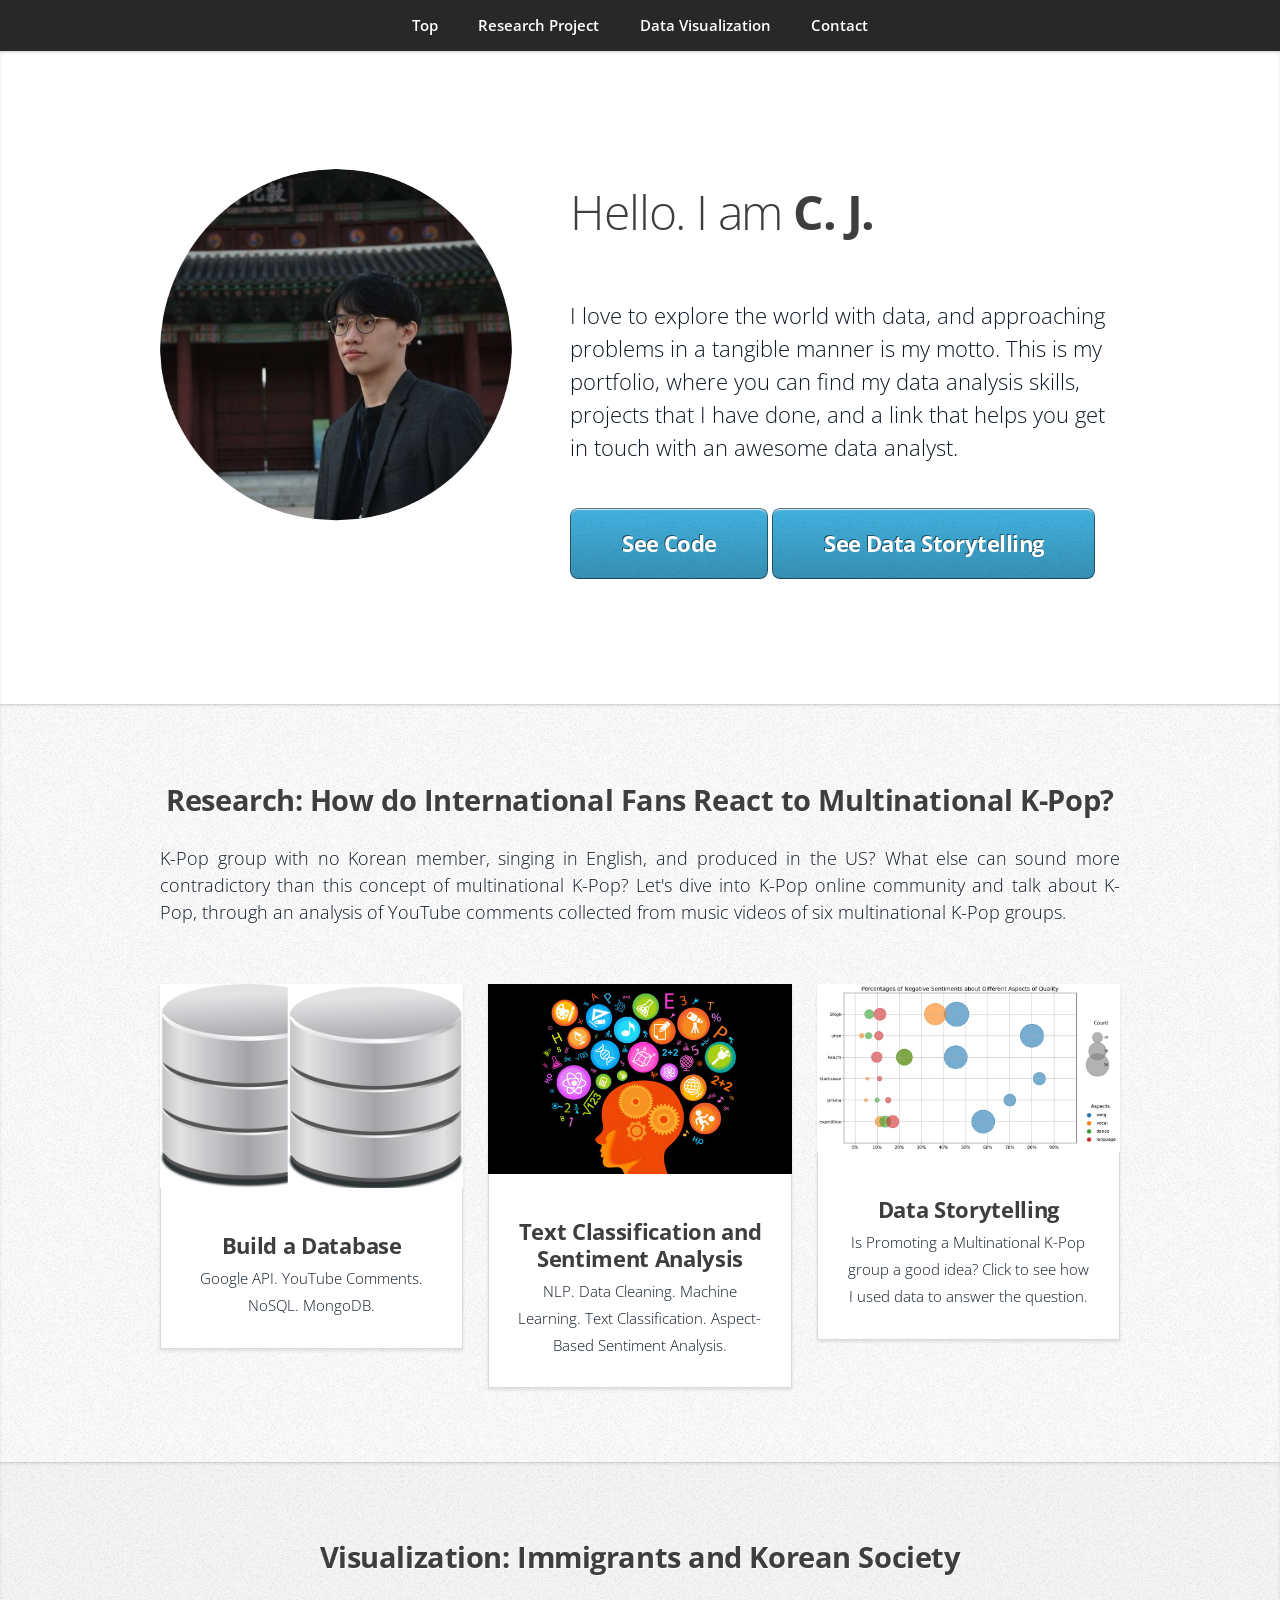
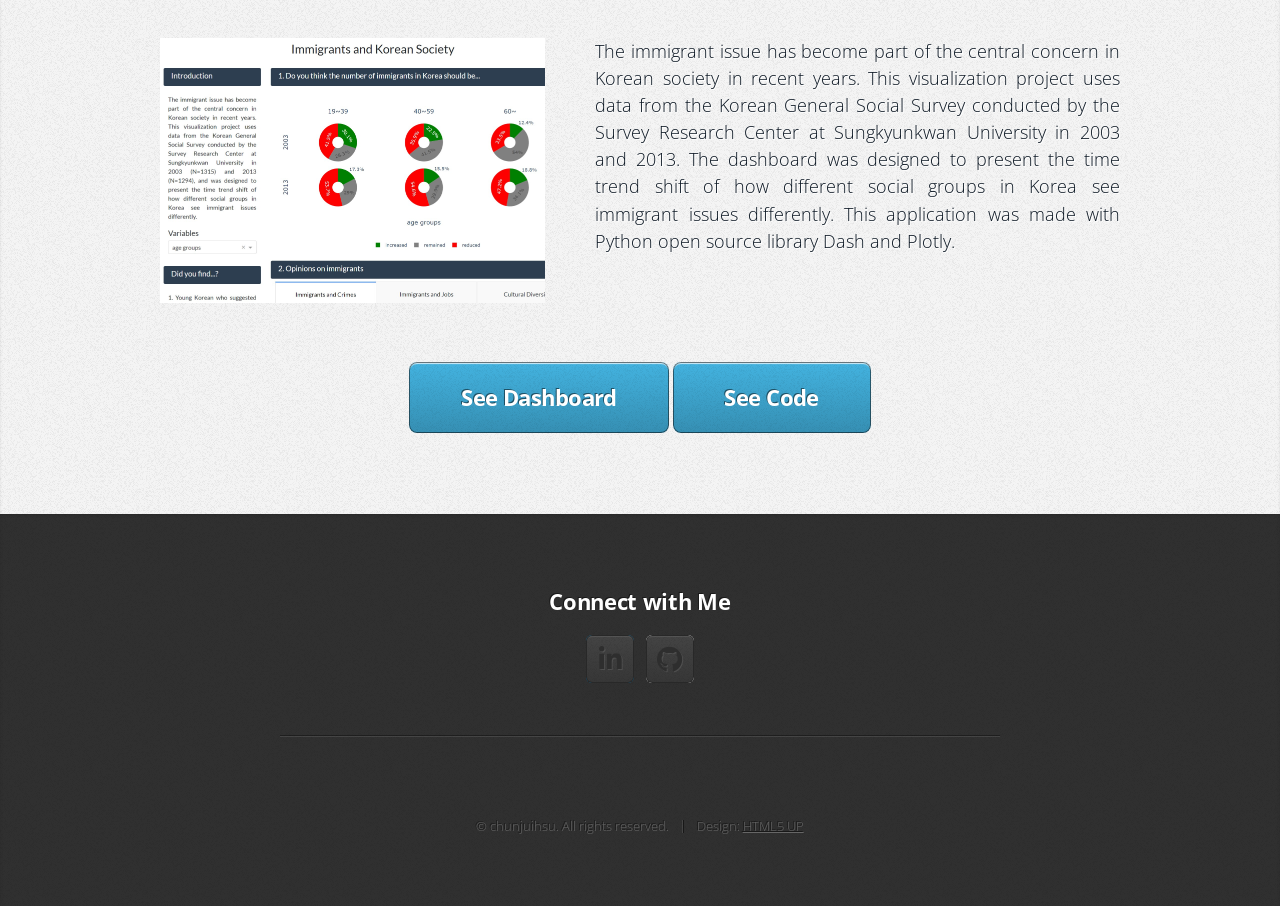
<file: index.html>
<!DOCTYPE HTML>
<!--
	Miniport by HTML5 UP
	html5up.net | @ajlkn
	Free for personal and commercial use under the CCA 3.0 license (html5up.net/license)
-->
<html>
	<head>
		<title>C.J.'s Portfolio</title>
		<meta charset="utf-8" />
		<meta name="viewport" content="width=device-width, initial-scale=1, user-scalable=no" />
		<link rel="stylesheet" href="assets/css/main.css" />
	</head>
	<body class="is-preload">

		<!-- Nav -->
			<nav id="nav">
				<ul class="container">
					<li><a href="#top">Top</a></li>
					<li><a href="#research">Research Project</a></li>
					<li><a href="#visualization">Data Visualization</a></li>
					<li><a href="#contact">Contact</a></li>
				</ul>
			</nav>

		<!-- Home -->
			<article id="top" class="wrapper style1">
				<div class="container">
					<div class="row">
						<div class="col-4 col-5-large col-12-medium">
							<span class="image fit"><img src="images/myprofile.png" alt="" /></span>
						</div>
						<div class="col-8 col-7-large col-12-medium">
							<header>
								<h1>Hello. I am <strong>C. J.</strong></h1>
							</header>
							<p>
							   	I love to explore the world with data, and approaching problems in a tangible manner is my motto.
								This is my portfolio, where you can find my data analysis skills, projects
								that I have done, and a link that helps you get in touch with an awesome data analyst.
							</p>
							<a href="https://github.com/chunjuihsu/chunjuihsu.github.io/tree/main/kpop_project" target="_blank" class="button large scrolly">See Code</a>
							<a href="/data_storytelling.html" target="_blank" class="button large scrolly">See Data Storytelling</a>
						</div>
					</div>
				</div>
			</article>

		<!-- Project1 -->
			<article id="research" class="wrapper style2">
				<div class="container">
					<header>
						<h2>Research: How do International Fans React to Multinational K-Pop?</h2>
						<p>
							K-Pop group with no Korean member, singing in English, and produced in the US?
							What else can sound more contradictory than this concept of multinational K-Pop?
							Let's dive into K-Pop online community and talk about K-Pop, through an analysis of YouTube
							comments collected from music videos of six multinational K-Pop groups.
						</p>
					</header>
					<div class="row">
						<div class="col-4 col-6-medium col-12-small">
							<article class="box style2">
								<a href="https://github.com/chunjuihsu/chunjuihsu.github.io/blob/main/kpop_project/youtube_api_comments_to_mongodb.py" target="_blank" class="image featured"><img src="images/portfo_use_1.jpg" alt="" /></a>
								<h3><a href="/kpop_project/youtube_api_comments_to_mongodb.py" target="_blank">Build a Database</a></h3>
								<p>Google API. YouTube Comments. NoSQL. MongoDB.</p>
							</article>
						</div>
						<div class="col-4 col-6-medium col-12-small">
							<article class="box style2">
								<a href="https://github.com/chunjuihsu/chunjuihsu.github.io/blob/main/kpop_project/text_classification_and_sentiment_analysis.py" target="_blank" class="image featured"><img src="images/portfo_use_2.jpg" alt="" /></a>
								<h3><a href="/kpop_project/text_classification_and_sentiment_analysis.py" target="_blank">Text Classification and Sentiment Analysis</a></h3>
								<p>NLP. Data Cleaning. Machine Learning. Text Classification. Aspect-Based Sentiment Analysis.</p>
							</article>
						</div>
						<div class="col-4 col-6-medium col-12-small">
							<article class="box style2">
								<a href="/data_storytelling.html" target="_blank" class="image featured"><img src="images/portfo_use_3.jpg" alt="" /></a>
								<h3><a href="/data_storytelling.html" target="_blank">Data Storytelling</a></h3>
								<p>Is Promoting a Multinational K-Pop group a good idea? Click to see how I used data to answer the question.</p>
							</article>
						</div>
					</div>
				</div>
			</article>

		<!-- visualization -->
			<article id="visualization" class="wrapper style3">
				<div class="container">
					<header>
						<h2>Visualization: Immigrants and Korean Society</h2>
					</header>
					<div class="row">
						<div class="col-4 col-5-large col-12-medium">
							<span class="image fit"><img src="images/portfo_use_4.jpg" alt="" /></span>
						</div>
						<div class="col-8 col-7-large col-12-medium ttt">
							<p>
							   	The immigrant issue has become part of the central concern in Korean society in recent
								years. This visualization project uses data from the Korean General Social Survey
								conducted by the Survey Research Center at Sungkyunkwan University in 2003
								and 2013. The dashboard was designed to present the time trend shift of how
								different social groups in Korea see immigrant issues differently. This application was
								made with Python open source library Dash and Plotly.
							</p>
						</div>
					</div>
					<footer>
						<a href="https://immigrants-and-korean-society.herokuapp.com/" target="_blank" class="button large scrolly">See Dashboard</a>
						<a href="https://github.com/chunjuihsu/chunjuihsu.github.io/blob/main/dashboard_project/dashboard.py" target="_blank" class="button large scrolly">See Code</a>
					</footer>
				</div>
			</article>
		
		<!-- Contact -->
			<article id="contact" class="wrapper style4">
				<div class="container medium">

					<div class="row">
						<div class="col-12">
							<h3>Connect with Me</h3>
							<ul class="social">
								<li><a href="https://www.linkedin.com/in/c-j-hsu/" class="icon brands fa-linkedin-in"><span class="label">LinkedIn</span></a></li>
								<li><a href="https://github.com/chunjuihsu/" class="icon brands fa-github"><span class="label">Github</span></a></li>
								<!--
								<li><a href="#" class="icon brands fa-tumblr"><span class="label">Tumblr</span></a></li>
								<li><a href="#" class="icon brands fa-google-plus"><span class="label">Google+</span></a></li>
								<li><a href="#" class="icon brands fa-twitter"><span class="label">Twitter</span></a></li>
								<li><a href="#" class="icon brands fa-facebook-f"><span class="label">Facebook</span></a></li>
								<li><a href="#" class="icon brands fa-dribbble"><span class="label">Dribbble</span></a></li>
								<li><a href="#" class="icon solid fa-rss"><span>RSS</span></a></li>
								<li><a href="#" class="icon brands fa-instagram"><span>Instagram</span></a></li>
								<li><a href="#" class="icon brands fa-foursquare"><span>Foursquare</span></a></li>
								<li><a href="#" class="icon brands fa-skype"><span>Skype</span></a></li>
								<li><a href="#" class="icon brands fa-soundcloud"><span>Soundcloud</span></a></li>
								<li><a href="#" class="icon brands fa-youtube"><span>YouTube</span></a></li>
								<li><a href="#" class="icon brands fa-blogger"><span>Blogger</span></a></li>
								<li><a href="#" class="icon brands fa-flickr"><span>Flickr</span></a></li>
								<li><a href="#" class="icon brands fa-vimeo"><span>Vimeo</span></a></li>
								-->
							</ul>
							<hr />
						</div>
					</div>
					<footer>
						<ul id="copyright">
							<li>&copy; chunjuihsu. All rights reserved.</li><li>Design: <a href="http://html5up.net">HTML5 UP</a></li>
						</ul>
					</footer>
				</div>
			</article>

		<!-- Scripts -->
			<script src="assets/js/jquery.min.js"></script>
			<script src="assets/js/jquery.scrolly.min.js"></script>
			<script src="assets/js/browser.min.js"></script>
			<script src="assets/js/breakpoints.min.js"></script>
			<script src="assets/js/util.js"></script>
			<script src="assets/js/main.js"></script>

	</body>
</html>
</file>
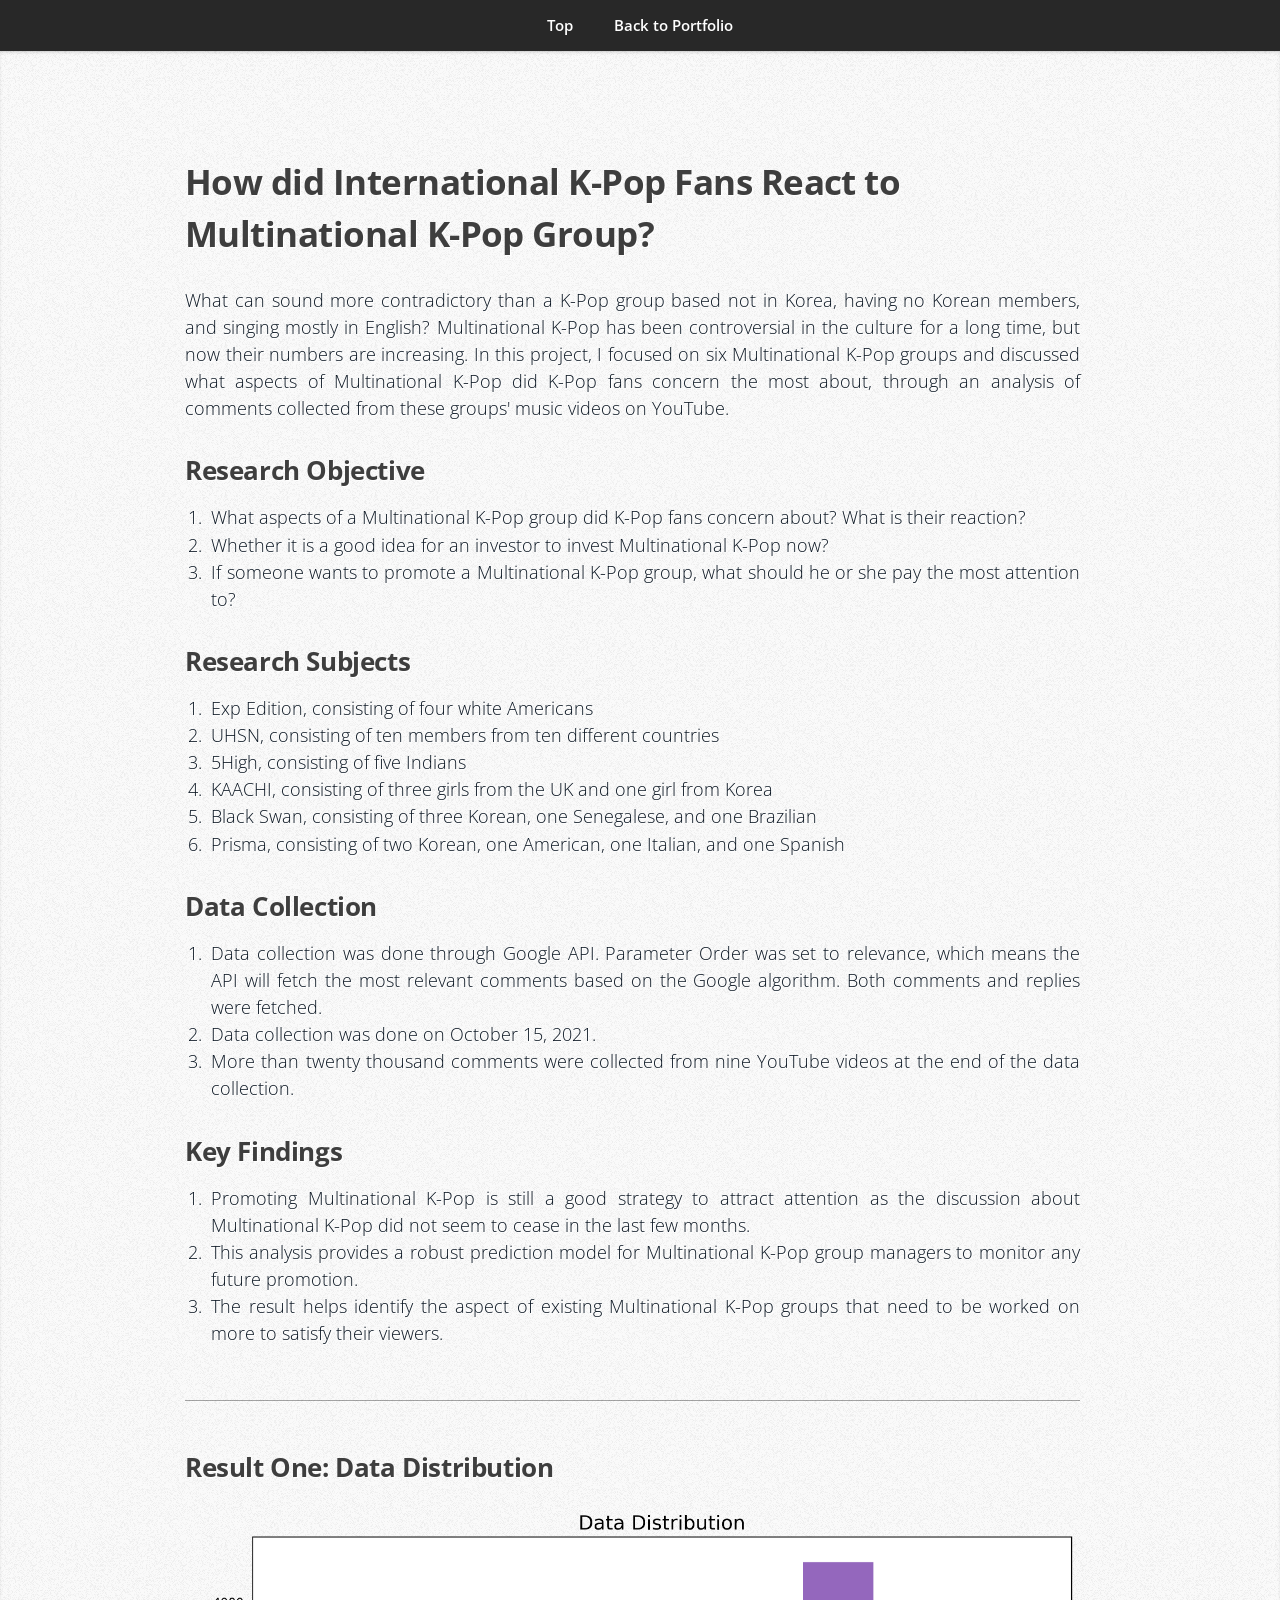
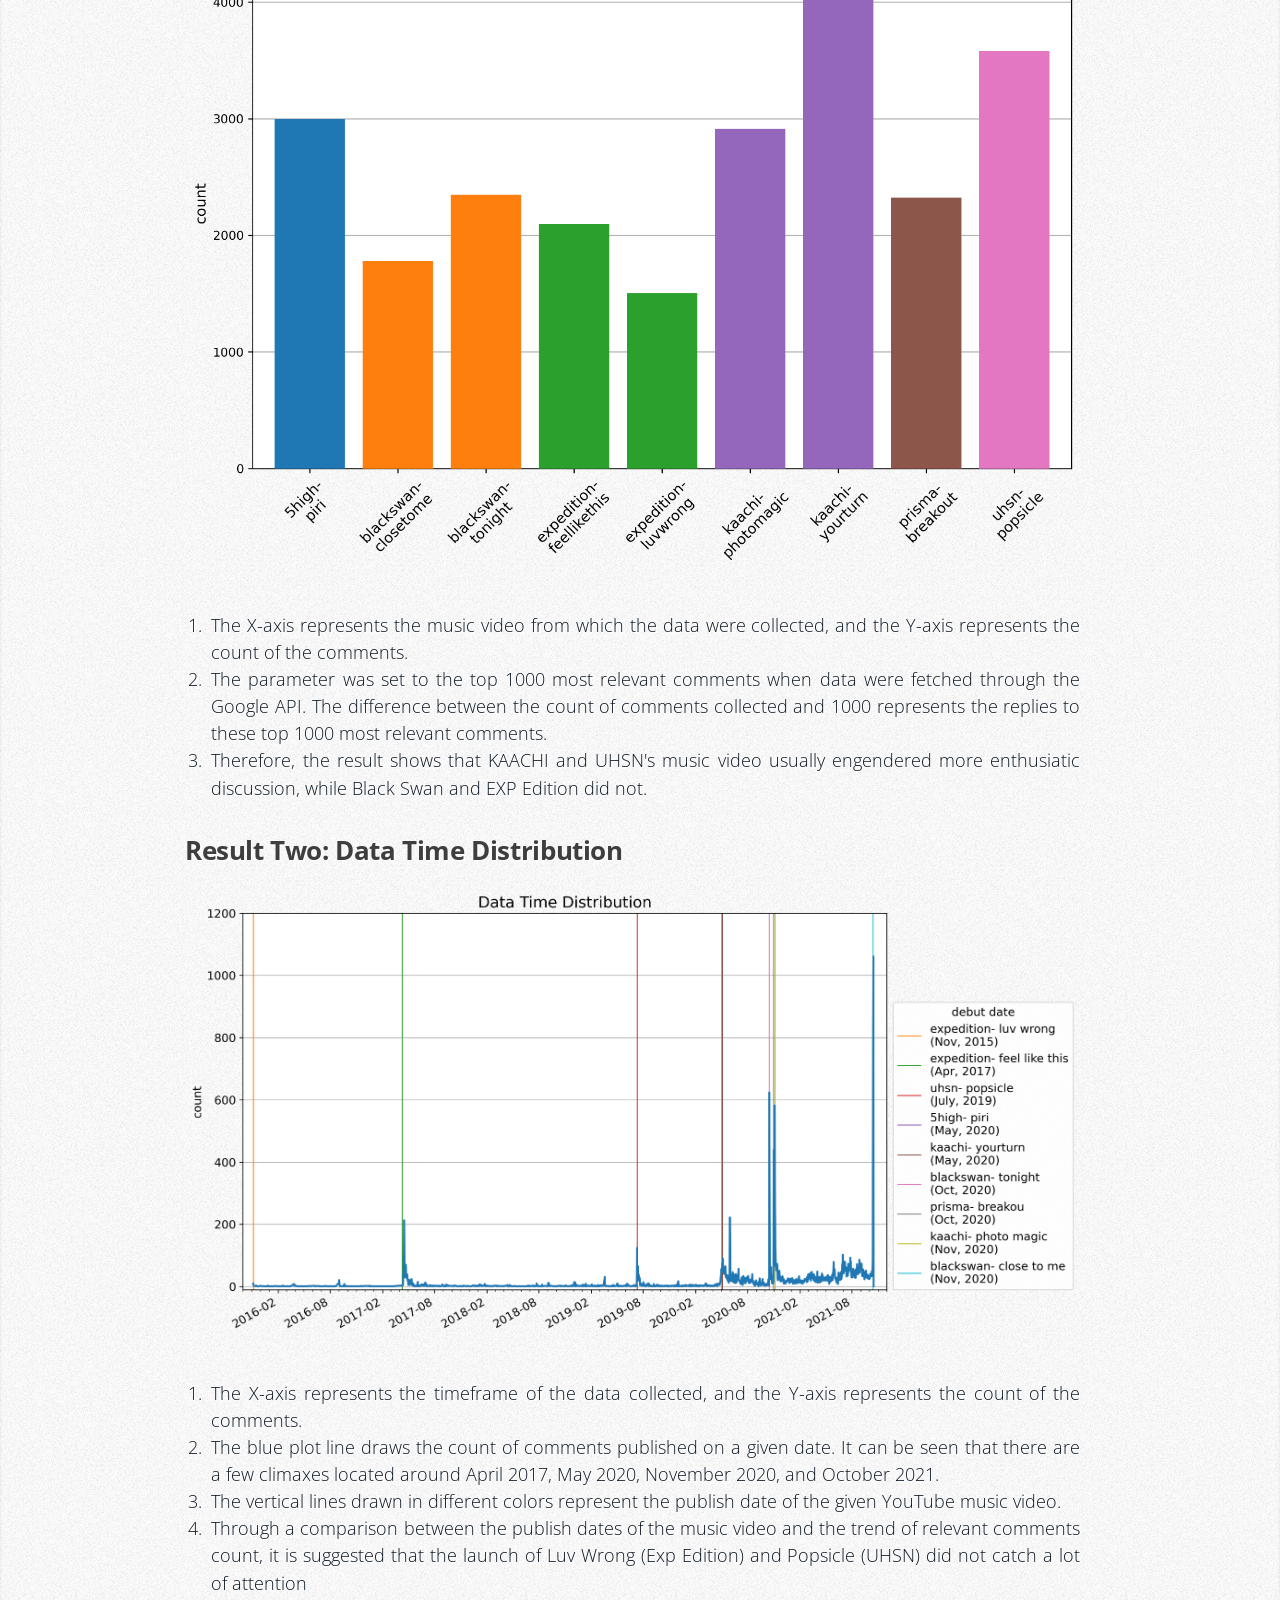
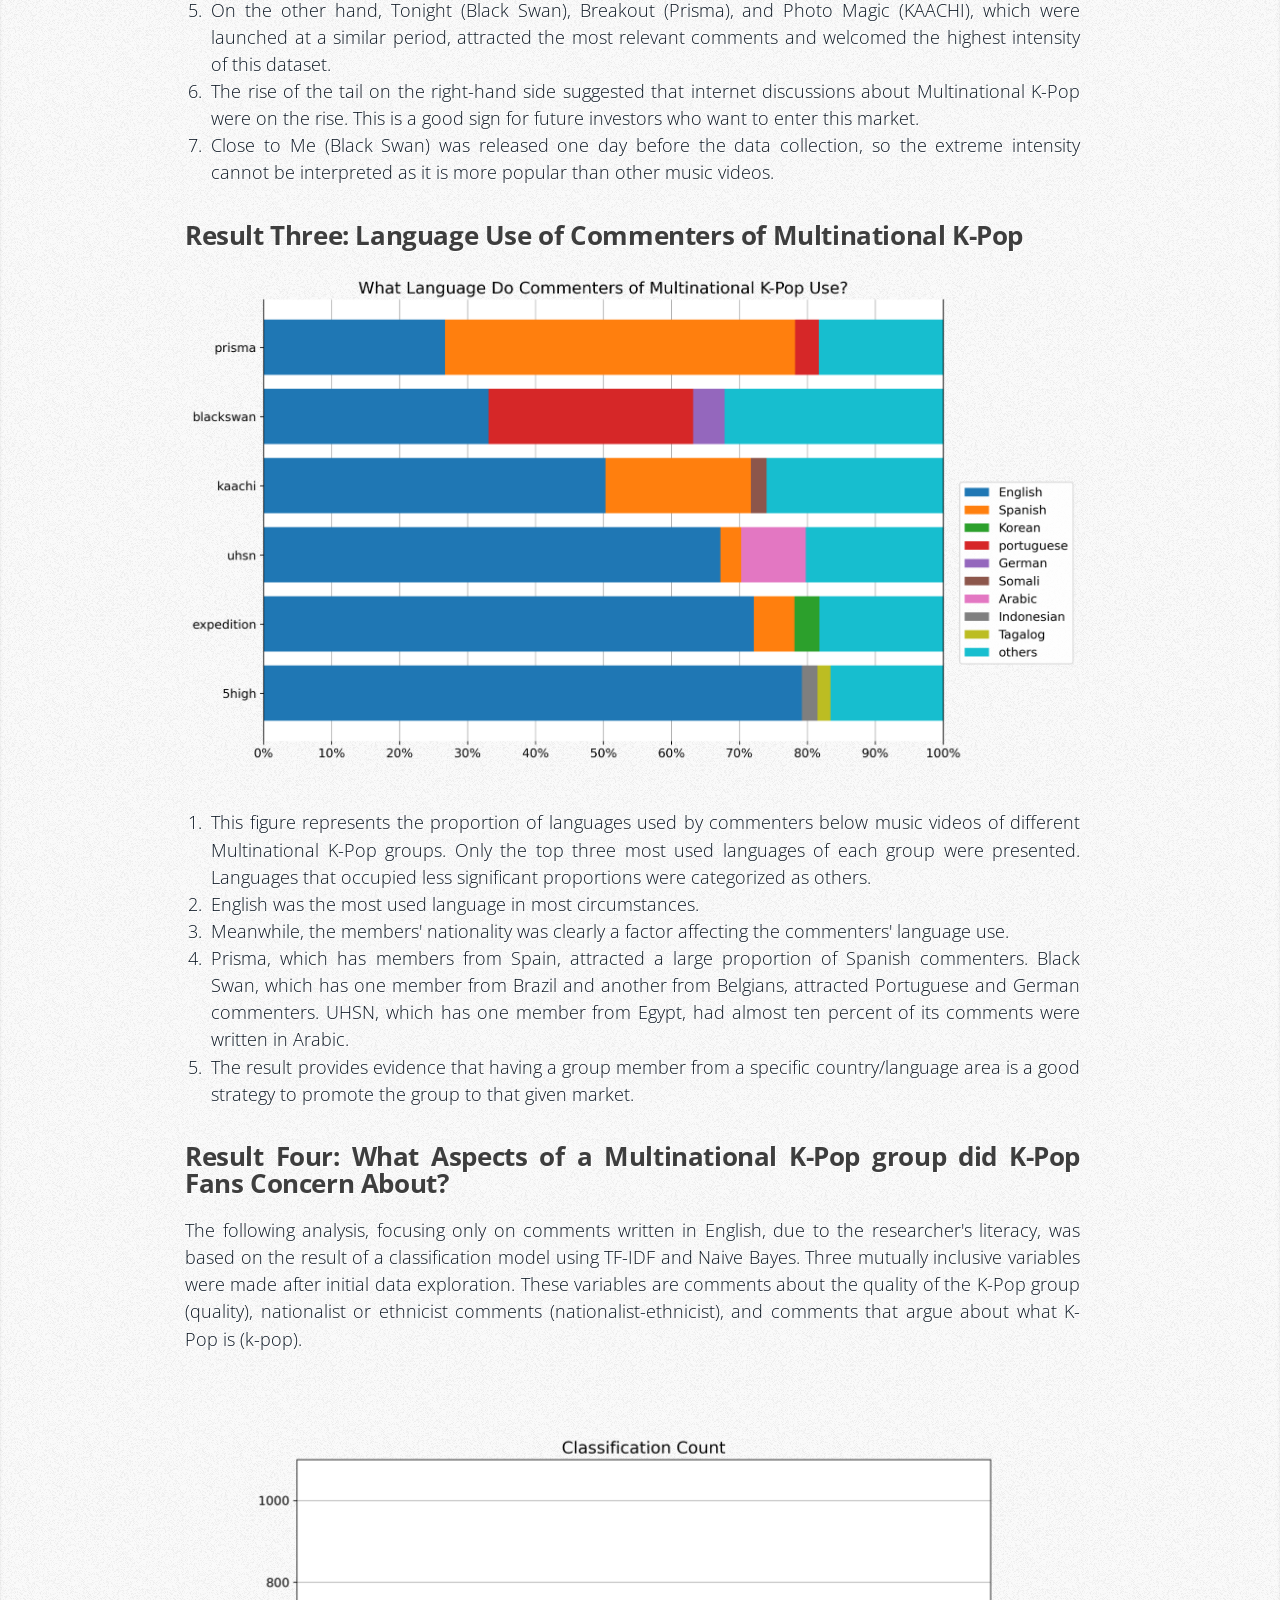
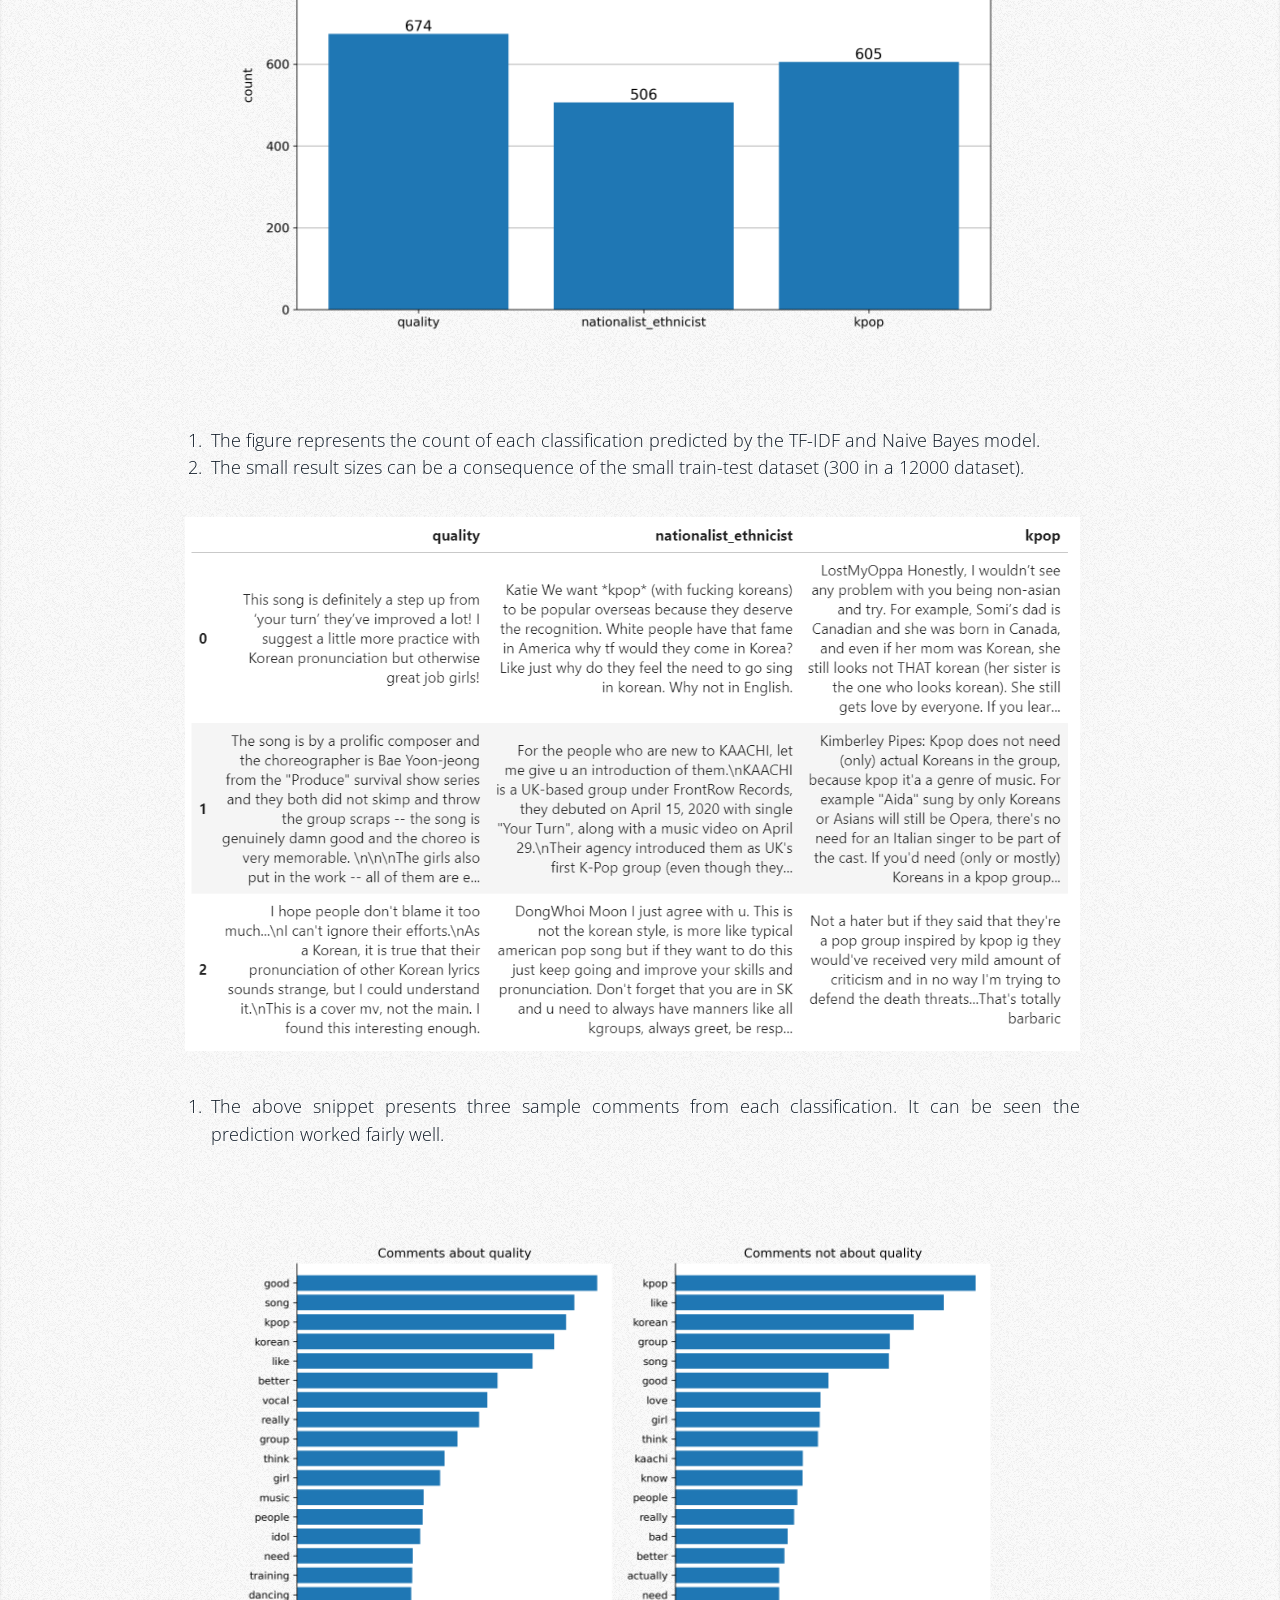
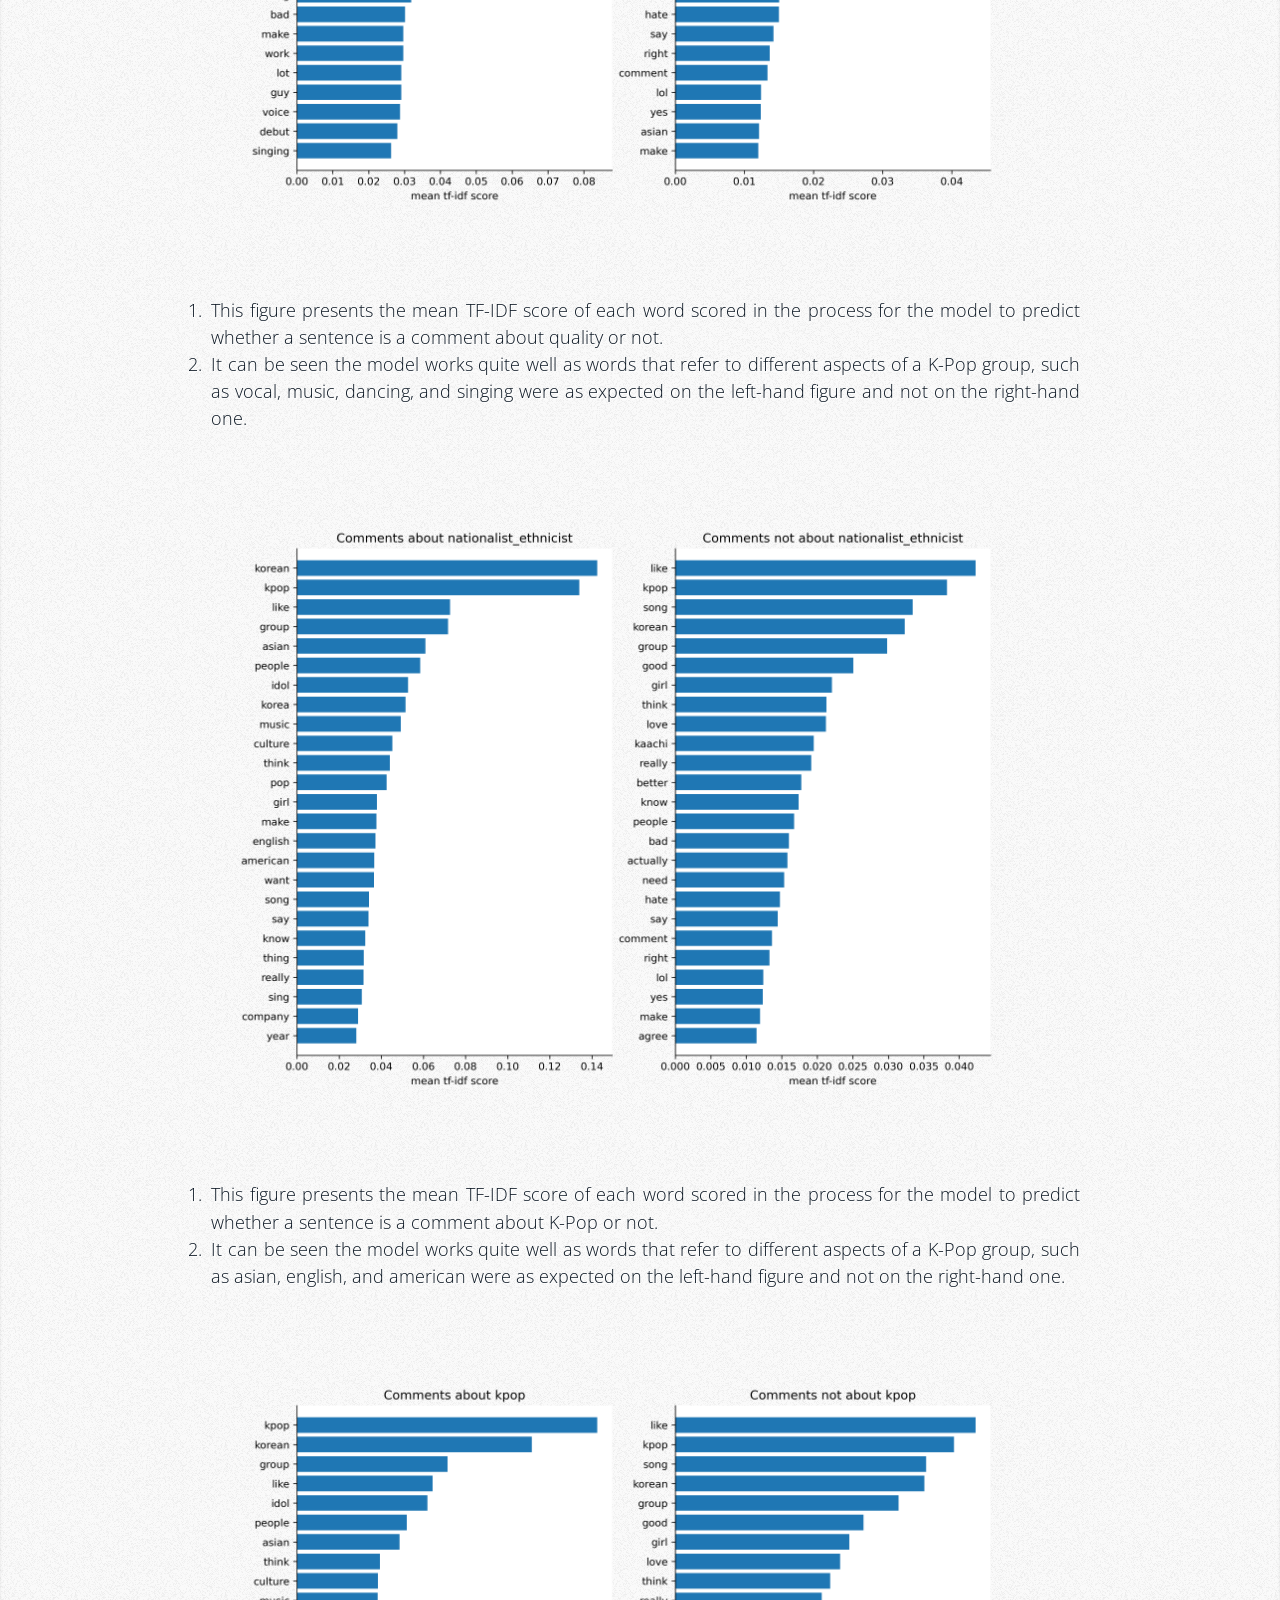
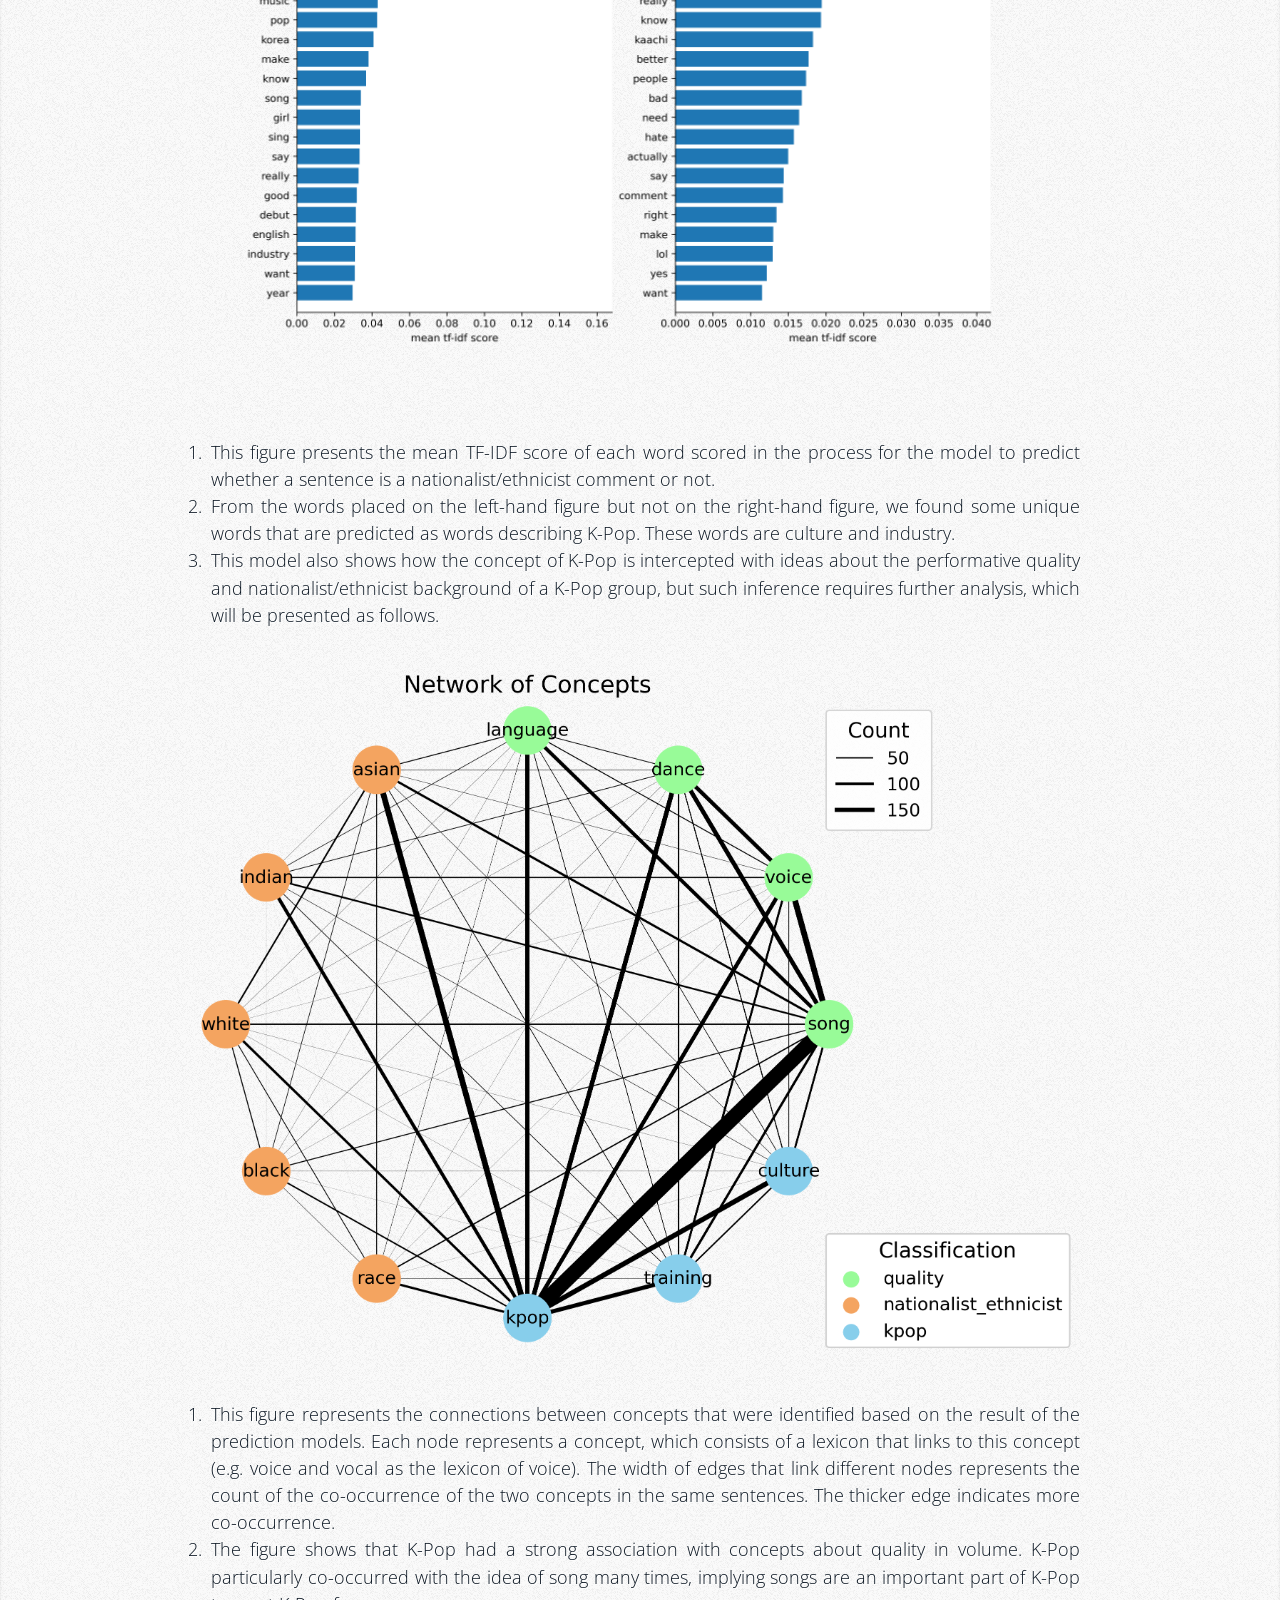
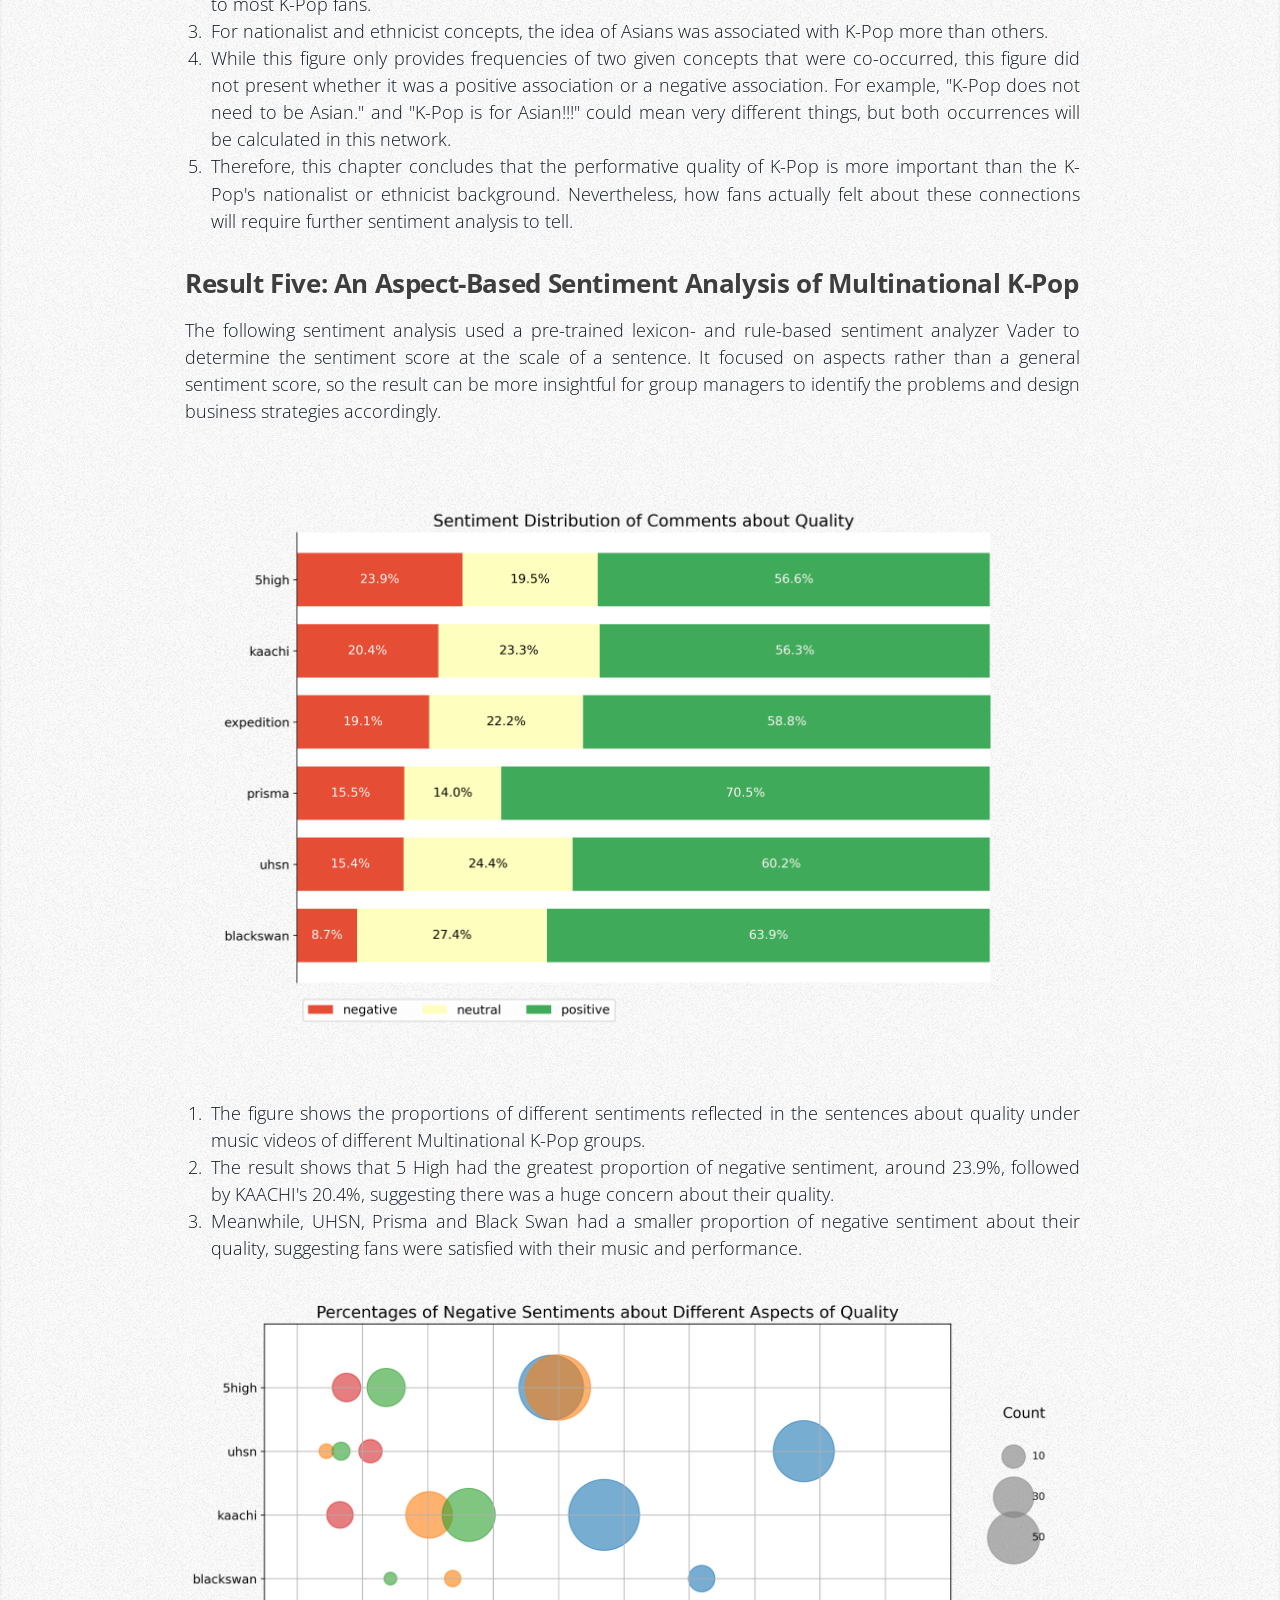
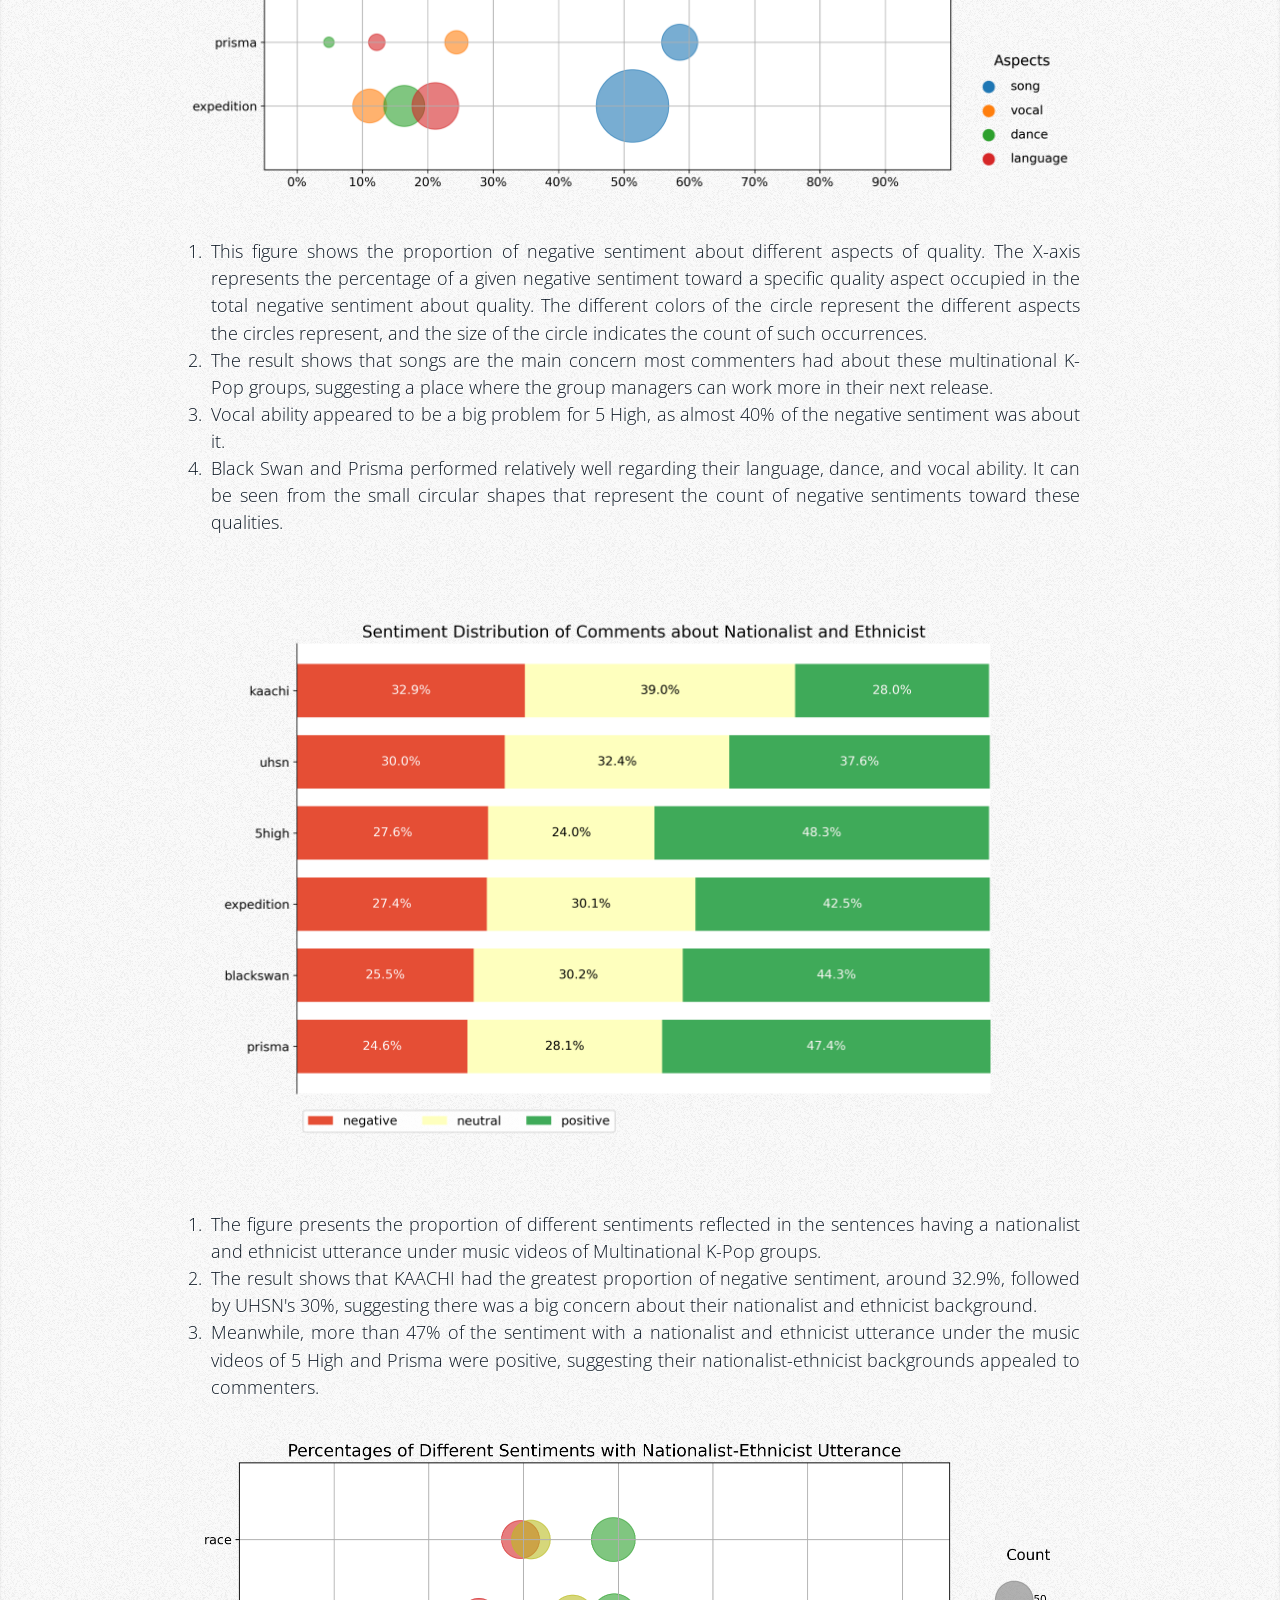
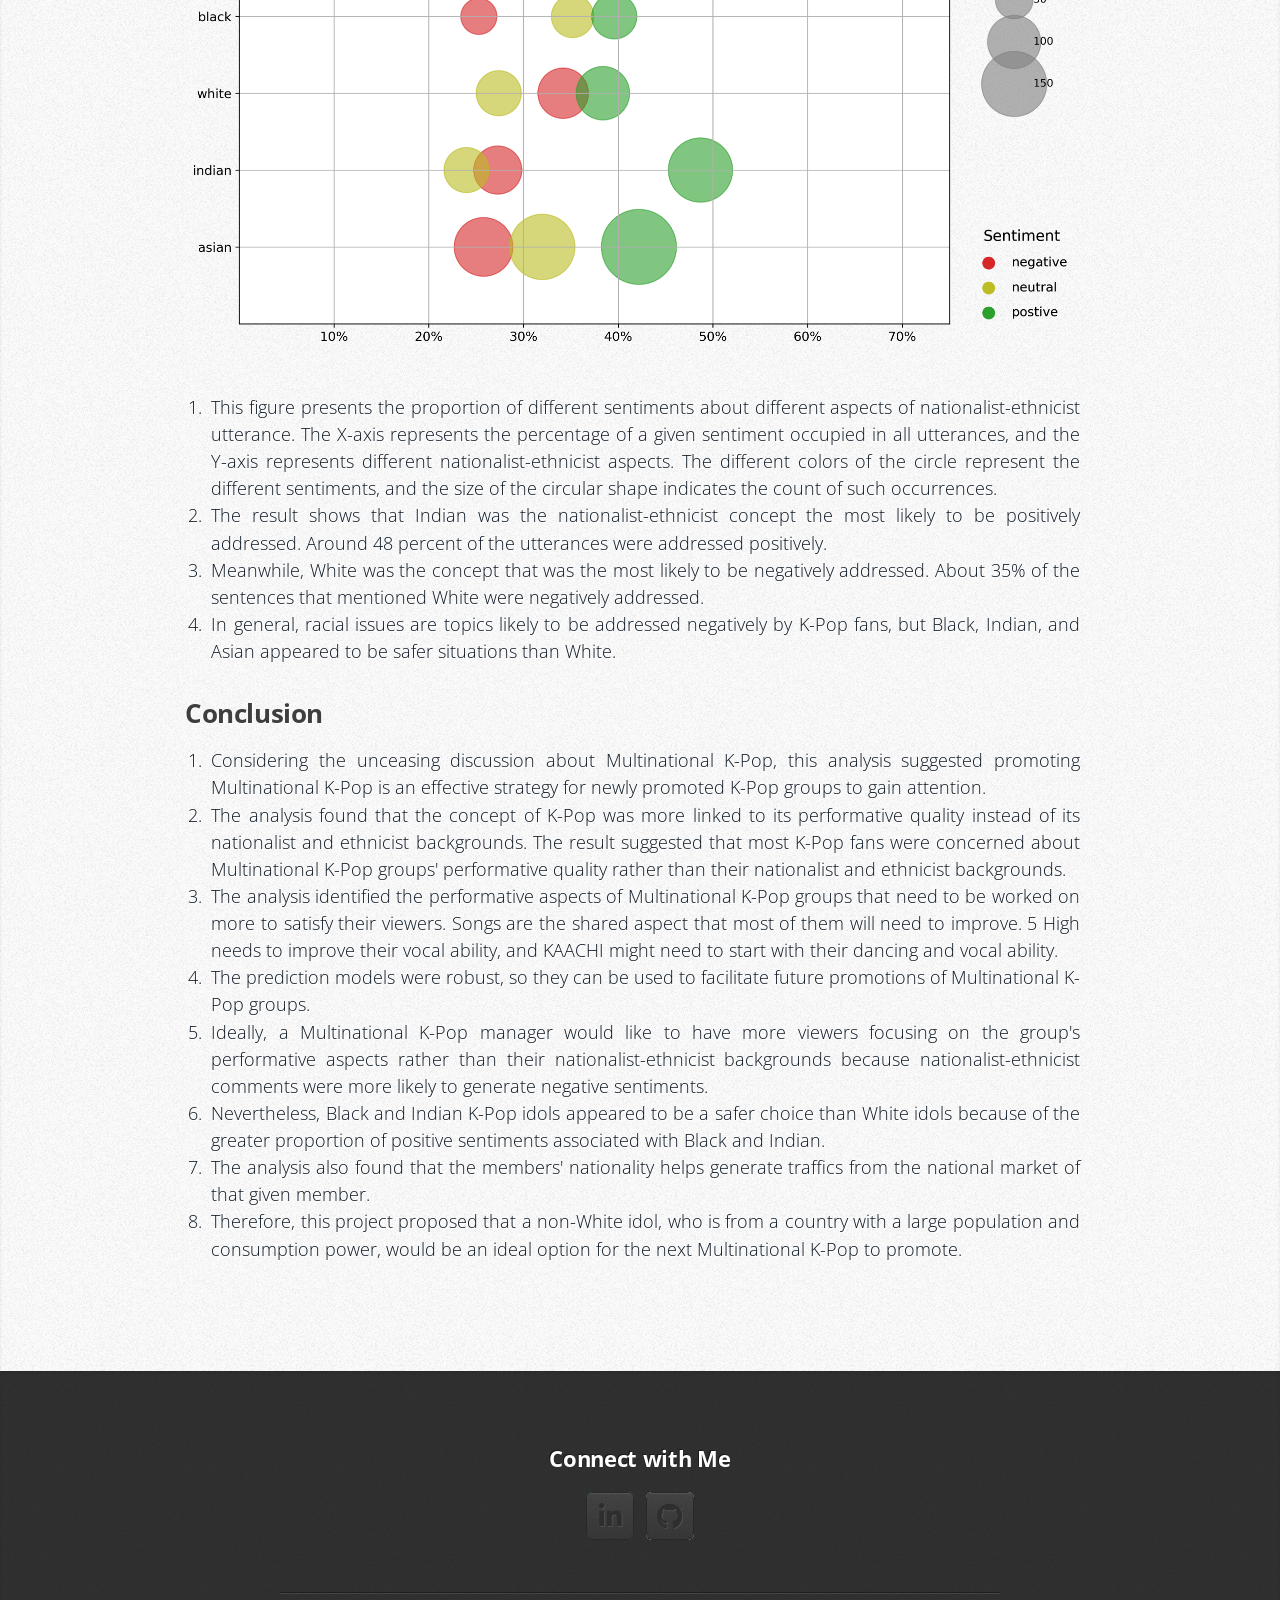
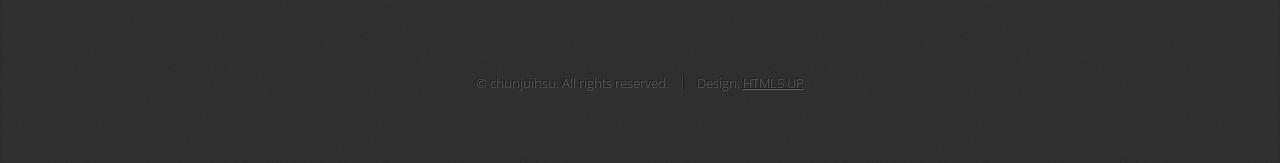
<file: data_storytelling.html>
<!DOCTYPE HTML>
<!--
	Miniport by HTML5 UP
	html5up.net | @ajlkn
	Free for personal and commercial use under the CCA 3.0 license (html5up.net/license)
-->
<html>
	<head>
		<title>Is Promoting a Multinational K-Pop group a good idea?</title>
		<meta charset="utf-8" />
		<meta name="viewport" content="width=device-width, initial-scale=1, user-scalable=no" />
		<link rel="stylesheet" href="assets/css/main.css" />
	</head>
	<body class="is-preload">

		<!-- Nav -->
			<nav id="nav">
				<ul class="container">
					<li><a href="#research">Top</a></li>
					<li><a href="https://chunjuihsu.github.io/">Back to Portfolio</a></li>
				</ul>
			</nav>

		<!-- body -->
			<article id="research" class="wrapper style2">
				<div class="container"/>
					<div class="row" style="margin-top: 5px; margin-right: 40px">
						<div class="ttt">
							<h2 style="text-align: left">How did International K-Pop Fans React to Multinational K-Pop
								Group?</h2>
							<p>
								What can sound more contradictory than a K-Pop group based not in Korea, having no Korean
								members, and singing mostly in English? Multinational K-Pop has been controversial in the
								culture for a long time, but now their numbers are increasing. In this project, I focused
								on six Multinational K-Pop groups and discussed what aspects of Multinational K-Pop did
								K-Pop fans concern the most about, through an analysis of comments collected from these
								groups' music videos on YouTube.
							</p>
							<h3>Research Objective</h3>
							<ol>
								<li>What aspects of a Multinational K-Pop group did K-Pop fans concern about? What is
									their reaction?</li>
								<li>Whether it is a good idea for an investor to invest Multinational K-Pop now?</li>
								<li>If someone wants to promote a Multinational K-Pop group, what should he or she pay
									the most attention to?</li>
							</ol>
							<h3>Research Subjects</h3>
							<ol>
								<li>Exp Edition, consisting of four white Americans</li>
								<li>UHSN, consisting of ten members from ten different countries</li>
								<li>5High, consisting of five Indians</li>
								<li>KAACHI, consisting of three girls from the UK and one girl from Korea</li>
								<li>Black Swan, consisting of three Korean, one Senegalese, and one Brazilian</li>
								<li>Prisma, consisting of two Korean, one American, one Italian, and one Spanish</li>
							</ol>
							<h3>Data Collection</h3>
							<ol>
								<li>Data collection was done through Google API. Parameter Order was set to relevance,
									which means the API will fetch the most relevant comments based on the Google
									algorithm. Both comments and replies were fetched.</li>
								<li>Data collection was done on October 15, 2021.</li>
								<li>More than twenty thousand comments were collected from nine YouTube videos at the
									end of the data collection.</li>
							</ol>
							<h3>Key Findings</h3>
							<ol>
								<li>Promoting Multinational K-Pop is still a good strategy to attract attention as the
									discussion about Multinational K-Pop did not seem to cease in the last few months.</li>
								<li>This analysis provides a robust prediction model for Multinational K-Pop group
									managers to monitor any future promotion.</li>
								<li>The result helps identify the aspect of existing Multinational K-Pop groups that
									need to be worked on more to satisfy their viewers.</li>
							</ol>
							<hr>
							<h3>Result One: Data Distribution</h3>
							<span class="image fit" style="margin-top: 25px; margin-bottom: 25px">
								<img src="https://chunjuihsu.github.io/kpop_project/gallery/data_distribution.png">
							</span>
							<ol>
								<li>The X-axis represents the music video from which the data were collected, and the
									Y-axis represents the count of the comments.</li>
								<li>The parameter was set to the top 1000 most relevant comments when data were fetched
									through the Google API. The difference between the count of comments collected and
									1000 represents the replies to these top 1000 most relevant comments.</li>
								<li>Therefore, the result shows that KAACHI and UHSN's music video usually engendered
									more enthusiatic discussion, while Black Swan and EXP Edition did not.</li>
							</ol>
							<h3>Result Two: Data Time Distribution</h3>
							<span class="image fit" style="margin-top: 25px; margin-bottom: 25px">
								<img src="https://chunjuihsu.github.io/kpop_project/gallery/data_time_distribution.png">
							</span>
							<ol>
								<li>The X-axis represents the timeframe of the data collected, and the Y-axis represents
									the count of the comments.</li>
								<li>The blue plot line draws the count of comments published on a given date. It can be
									seen that there are a few climaxes located around April 2017, May 2020, November
									2020, and October 2021.</li>
								<li>The vertical lines drawn in different colors represent the publish date of the given
									YouTube music video.</li>
								<li>Through a comparison between the publish dates of the music video and the trend of
									relevant comments count, it is suggested that the launch of Luv Wrong (Exp Edition)
									and Popsicle (UHSN) did not catch a lot of attention</li>
								<li>On the other hand, Tonight (Black Swan), Breakout (Prisma), and Photo Magic (KAACHI),
									which were launched at a similar period, attracted the most relevant comments and
									welcomed the highest intensity of this dataset.</li>
								<li>The rise of the tail on the right-hand side suggested that internet discussions
									about Multinational K-Pop were on the rise. This is a good sign for future investors
									who want to enter this market.</li>
								<li>Close to Me (Black Swan) was released one day before the data collection, so the
									extreme intensity cannot be interpreted as it is more popular than other music videos.</li>
							</ol>
							<h3>Result Three: Language Use of Commenters of Multinational K-Pop</h3>
							<span class="image fit" style="margin-top: 25px; margin-bottom: 25px">
								<img src="https://chunjuihsu.github.io/kpop_project/gallery/language_use.png">
							</span>
							<ol>
								<li>This figure represents the proportion of languages used by commenters below music
									videos of different Multinational K-Pop groups. Only the top three most used
									languages of each group were presented. Languages that occupied less significant
									proportions were categorized as others.</li>
								<li>English was the most used language in most circumstances.</li>
								<li>Meanwhile, the members' nationality was clearly a factor affecting the commenters'
									language use.</li>
								<li>Prisma, which has members from Spain, attracted a large proportion of Spanish
									commenters. Black Swan, which has one member from Brazil and another from Belgians,
									attracted Portuguese and German commenters. UHSN, which has one member from Egypt,
									had almost ten percent of its comments were written in Arabic.</li>
								<li>The result provides evidence that having a group member from a specific
									country/language area is a good strategy to promote the group to that given market.</li>
							</ol>
							<h3>Result Four: What Aspects of a Multinational K-Pop group did K-Pop Fans Concern About?</h3>
							<p>
								The following analysis, focusing only on comments written in English, due to the
								researcher's literacy, was based on the result of a classification model using TF-IDF
								and Naive Bayes. Three mutually inclusive variables were made after initial data
								exploration. These variables are comments about the quality of the K-Pop group
								(quality), nationalist or ethnicist comments (nationalist-ethnicist), and comments
								that argue about what K-Pop is (k-pop).
							</p>
							<span class="image fit" style="margin-top: 25px; margin-bottom: 25px">
								<img src="https://chunjuihsu.github.io/kpop_project/gallery/classification_count.png">
							</span>
							<ol>
								<li>The figure represents the count of each classification predicted by the TF-IDF and
									Naive Bayes model.</li>
								<li>The small result sizes can be a consequence of the small train-test dataset
									(300 in a 12000 dataset).</li>
							</ol>
							<span class="image fit" style="margin-top: 25px; margin-bottom: 25px">
								<img src="https://chunjuihsu.github.io/kpop_project/gallery/comments_snippet.png">
							</span>
							<ol>
								<li>The above snippet presents three sample comments from each classification. It can
									be seen the prediction worked fairly well.</li>
							</ol>
							<span class="image fit" style="margin-top: 25px; margin-bottom: 25px">
								<img src="https://chunjuihsu.github.io/kpop_project/gallery/tfidf_model_quality.png">
							</span>
							<ol>
								<li>This figure presents the mean TF-IDF score of each word scored in the process for
									the model to predict whether a sentence is a comment about quality or not.</li>
								<li>It can be seen the model works quite well as words that refer to different aspects
									of a K-Pop group, such as vocal, music, dancing, and singing were as expected on
									the left-hand figure and not on the right-hand one.</li>
							</ol>
							<span class="image fit" style="margin-top: 25px; margin-bottom: 25px">
								<img src="https://chunjuihsu.github.io/kpop_project/gallery/tfidf_model_nationalist_ethnicist.png">
							</span>
							<ol>
								<li>This figure presents the mean TF-IDF score of each word scored in the process for
									the model to predict whether a sentence is a comment about K-Pop or not.</li>
								<li>It can be seen the model works quite well as words that refer to different aspects
									of a K-Pop group, such as asian, english, and american were as expected on the
									left-hand figure and not on the right-hand one.</li>
							</ol>
							<span class="image fit" style="margin-top: 25px; margin-bottom: 25px">
								<img src="https://chunjuihsu.github.io/kpop_project/gallery/tfidf_model_kpop.png">
							</span>
							<ol>
								<li>This figure presents the mean TF-IDF score of each word scored in the process for
									the model to predict whether a sentence is a nationalist/ethnicist comment or not.</li>
								<li>From the words placed on the left-hand figure but not on the right-hand figure, we
									found some unique words that are predicted as words describing K-Pop. These words
									are culture and industry.</li>
								<li>This model also shows how the concept of K-Pop is intercepted with ideas about the
									performative quality and nationalist/ethnicist background of a K-Pop group, but
									such inference requires further analysis, which will be presented as follows.</li>
							</ol>
							<span class="image fit" style="margin-top: 25px; margin-bottom: 25px">
								<img src="https://chunjuihsu.github.io/kpop_project/gallery/network_of_concepts.png">
							</span>
							<ol>
								<li>This figure represents the connections between concepts that were identified based
									on the result of the prediction models. Each node represents a concept, which
									consists of a lexicon that links to this concept (e.g. voice and vocal as the
									lexicon of voice). The width of edges that link different nodes represents the
									count of the co-occurrence of the two concepts in the same sentences. The thicker
									edge indicates more co-occurrence.</li>
								<li>The figure shows that K-Pop had a strong association with concepts about quality
									in volume. K-Pop particularly co-occurred with the idea of song many times,
									implying songs are an important part of K-Pop to most K-Pop fans.</li>
								<li>For nationalist and ethnicist concepts, the idea of Asians was associated with
									K-Pop more than others.</li>
								<li>While this figure only provides frequencies of two given concepts that were
									co-occurred, this figure did not present whether it was a positive association or
									a negative association. For example, "K-Pop does not need to be Asian." and "K-Pop
									is for Asian!!!" could mean very different things, but both occurrences will be
									calculated in this network.</li>
								<li>Therefore, this chapter concludes that the performative quality of K-Pop is more
									important than the K-Pop's nationalist or ethnicist background. Nevertheless, how
									fans actually felt about these connections will require further sentiment analysis
									to tell.</li>
							</ol>
							<h3>Result Five: An Aspect-Based Sentiment Analysis of Multinational K-Pop</h3>
							<p>
								The following sentiment analysis used a pre-trained lexicon- and rule-based sentiment
								analyzer Vader to determine the sentiment score at the scale of a sentence. It focused
								on aspects rather than a general sentiment score, so the result can be more insightful
								for group managers to identify the problems and design business strategies accordingly.
							</p>
							<span class="image fit" style="margin-top: 25px; margin-bottom: 25px">
								<img src="https://chunjuihsu.github.io/kpop_project/gallery/sentiment_distribution_Quality.png">
							</span>
							<ol>
								<li>The figure shows the proportions of different sentiments reflected in the sentences
									about quality under music videos of different Multinational K-Pop groups.</li>
								<li>The result shows that 5 High had the greatest proportion of negative sentiment,
									around 23.9%, followed by KAACHI's 20.4%, suggesting there was a huge concern about
									their quality.</li>
								<li>Meanwhile, UHSN, Prisma and Black Swan had a smaller proportion of negative
									sentiment about their quality, suggesting fans were satisfied with their music and
									performance.</li>
							</ol>
							<span class="image fit" style="margin-top: 25px; margin-bottom: 25px">
								<img src="https://chunjuihsu.github.io/kpop_project/gallery/negative_quality.png">
							</span>
							<ol>
								<li>This figure shows the proportion of negative sentiment about different aspects of
									quality. The X-axis represents the percentage of a given negative sentiment toward
									a specific quality aspect occupied in the total negative sentiment about quality.
									The different colors of the circle represent the different aspects the circles
									represent, and the size of the circle indicates the count of such occurrences.</li>
								<li>The result shows that songs are the main concern most commenters had about these
									multinational K-Pop groups, suggesting a place where the group managers can work
									more in their next release.</li>
								<li>Vocal ability appeared to be a big problem for 5 High, as almost 40% of the negative
									sentiment was about it.</li>
								<li>Black Swan and Prisma performed relatively well regarding their language, dance, and
									vocal ability. It can be seen from the small circular shapes that represent the
									count of negative sentiments toward these qualities.</li>
							</ol>
							<span class="image fit" style="margin-top: 25px; margin-bottom: 25px">
								<img src="https://chunjuihsu.github.io/kpop_project/gallery/sentiment_distribution_Nationalist_and_Ethnicist.png">
							</span>
							<ol>
								<li>The figure presents the proportion of different sentiments reflected in the
									sentences having a nationalist and ethnicist utterance under music videos of
									Multinational K-Pop groups.</li>
								<li>The result shows that KAACHI had the greatest proportion of negative sentiment,
									around 32.9%, followed by UHSN's 30%, suggesting there was a big concern about
									their nationalist and ethnicist background.</li>
								<li>Meanwhile, more than 47% of the sentiment with a nationalist and ethnicist utterance
									under the music videos of 5 High and Prisma were positive, suggesting their
									nationalist-ethnicist backgrounds appealed to commenters.</li>
							</ol>
							<span class="image fit" style="margin-top: 25px; margin-bottom: 25px">
								<img src="https://chunjuihsu.github.io/kpop_project/gallery/nationalist_ethnicist_sentiment_distribution_by_aspect.png">
							</span>
							<ol>
								<li>This figure presents the proportion of different sentiments about different aspects
									of nationalist-ethnicist utterance. The X-axis represents the percentage of a given
									sentiment occupied in all utterances, and the Y-axis represents different
									nationalist-ethnicist aspects. The different colors of the circle represent the
									different sentiments, and the size of the circular shape indicates the count of
									such occurrences.</li>
								<li>The result shows that Indian was the nationalist-ethnicist concept the most likely
									to be positively addressed. Around 48 percent of the utterances were addressed positively.</li>
								<li>Meanwhile, White was the concept that was the most likely to be negatively
									addressed. About 35% of the sentences that mentioned White were negatively addressed.</li>
								<li>In general, racial issues are topics likely to be addressed negatively by K-Pop
									fans, but Black, Indian, and Asian appeared to be safer situations than White.</li>
							</ol>
							<h3>Conclusion</h3>
							<ol>
								<li>Considering the unceasing discussion about Multinational K-Pop, this analysis
									suggested promoting Multinational K-Pop is an effective strategy for newly promoted
									K-Pop groups to gain attention.</li>
								<li>The analysis found that the concept of K-Pop was more linked to its performative
									quality instead of its nationalist and ethnicist backgrounds. The result suggested
									that most K-Pop fans were concerned about Multinational K-Pop groups' performative
									quality rather than their nationalist and ethnicist backgrounds.</li>
								<li>The analysis identified the performative aspects of Multinational K-Pop groups that
									need to be worked on more to satisfy their viewers. Songs are the shared aspect
									that most of them will need to improve. 5 High needs to improve their vocal
									ability, and KAACHI might need to start with their dancing and vocal ability.</li>
								<li>The prediction models were robust, so they can be used to facilitate future
									promotions of Multinational K-Pop groups.</li>
								<li>Ideally, a Multinational K-Pop manager would like to have more viewers focusing on
									the group's performative aspects rather than their nationalist-ethnicist
									backgrounds because nationalist-ethnicist comments were more likely to generate
									negative sentiments.</li>
								<li>Nevertheless, Black and Indian K-Pop idols appeared to be a safer choice than White
									idols because of the greater proportion of positive sentiments associated with
									Black and Indian.</li>
								<li>The analysis also found that the members' nationality helps generate traffics from
									the national market of that given member.</li>
								<li>Therefore, this project proposed that a non-White idol, who is from a country with
									a large population and consumption power, would be an ideal option for the next
									Multinational K-Pop to promote.</li>
							</ol>
						</div>
					</div>
				</div>
			</article>

		<!-- Contact -->
			<article id="contact" class="wrapper style4">
				<div class="container medium">

					<div class="row">
						<div class="col-12">
							<h3>Connect with Me</h3>
							<ul class="social">
								<li><a href="https://www.linkedin.com/in/c-j-hsu/" class="icon brands fa-linkedin-in"><span class="label">LinkedIn</span></a></li>
								<li><a href="https://github.com/chunjuihsu/" class="icon brands fa-github"><span class="label">Github</span></a></li>
								<!--
								<li><a href="#" class="icon brands fa-tumblr"><span class="label">Tumblr</span></a></li>
								<li><a href="#" class="icon brands fa-google-plus"><span class="label">Google+</span></a></li>
								<li><a href="#" class="icon brands fa-twitter"><span class="label">Twitter</span></a></li>
								<li><a href="#" class="icon brands fa-facebook-f"><span class="label">Facebook</span></a></li>
								<li><a href="#" class="icon brands fa-dribbble"><span class="label">Dribbble</span></a></li>
								<li><a href="#" class="icon solid fa-rss"><span>RSS</span></a></li>
								<li><a href="#" class="icon brands fa-instagram"><span>Instagram</span></a></li>
								<li><a href="#" class="icon brands fa-foursquare"><span>Foursquare</span></a></li>
								<li><a href="#" class="icon brands fa-skype"><span>Skype</span></a></li>
								<li><a href="#" class="icon brands fa-soundcloud"><span>Soundcloud</span></a></li>
								<li><a href="#" class="icon brands fa-youtube"><span>YouTube</span></a></li>
								<li><a href="#" class="icon brands fa-blogger"><span>Blogger</span></a></li>
								<li><a href="#" class="icon brands fa-flickr"><span>Flickr</span></a></li>
								<li><a href="#" class="icon brands fa-vimeo"><span>Vimeo</span></a></li>
								-->
							</ul>
							<hr />
						</div>
					</div>
					<footer>
						<ul id="copyright">
							<li>&copy; chunjuihsu. All rights reserved.</li><li>Design: <a href="http://html5up.net">HTML5 UP</a></li>
						</ul>
					</footer>
				</div>
			</article>

		<!-- Scripts -->
			<script src="assets/js/jquery.min.js"></script>
			<script src="assets/js/jquery.scrolly.min.js"></script>
			<script src="assets/js/browser.min.js"></script>
			<script src="assets/js/breakpoints.min.js"></script>
			<script src="assets/js/util.js"></script>
			<script src="assets/js/main.js"></script>

	</body>
</html>
</file>
<file: assets/css/main.css>
@import url("https://fonts.googleapis.com/css?family=Open+Sans:300,300italic,600,600italic,700");
@import url("fontawesome-all.min.css");

/*
	Miniport by HTML5 UP
	html5up.net | @ajlkn
	Free for personal and commercial use under the CCA 3.0 license (html5up.net/license)
*/

html, body, div, span, applet, object,
iframe, h1, h2, h3, h4, h5, h6, p, blockquote,
pre, a, abbr, acronym, address, big, cite,
code, del, dfn, em, img, ins, kbd, q, s, samp,
small, strike, strong, sub, sup, tt, var, b,
u, i, center, dl, dt, dd, ol, ul, li, fieldset,
form, label, legend, table, caption, tbody,
tfoot, thead, tr, th, td, article, aside,
canvas, details, embed, figure, figcaption,
footer, header, hgroup, menu, nav, output, ruby,
section, summary, time, mark, audio, video {
	margin: 0;
	padding: 0;
	border: 0;
	font-size: 100%;
	font: inherit;
	vertical-align: baseline;}

article, aside, details, figcaption, figure,
footer, header, hgroup, menu, nav, section {
	display: block;}

body {
	line-height: 1;
}

ol, ul {
	list-style: none;
}

blockquote, q {
	quotes: none;
}

	blockquote:before, blockquote:after, q:before, q:after {
		content: '';
		content: none;
	}

table {
	border-collapse: collapse;
	border-spacing: 0;
}

body {
	-webkit-text-size-adjust: none;
}

mark {
	background-color: transparent;
	color: inherit;
}

input::-moz-focus-inner {
	border: 0;
	padding: 0;
}

input, select, textarea {
	-moz-appearance: none;
	-webkit-appearance: none;
	-ms-appearance: none;
	appearance: none;
}

/* Basic */

	html {
		box-sizing: border-box;
	}

	*, *:before, *:after {
		box-sizing: inherit;
	}

	body {
		padding-top: 3.5em;
	}

		body.is-preload *, body.is-preload *:before, body.is-preload *:after {
			-moz-animation: none !important;
			-webkit-animation: none !important;
			-ms-animation: none !important;
			animation: none !important;
			-moz-transition: none !important;
			-webkit-transition: none !important;
			-ms-transition: none !important;
			transition: none !important;
		}

	body, input, textarea, select {
		font-family: 'Open Sans', sans-serif;
		line-height: 1.85em;
		color: #0D1824;
		font-weight: 300;
		font-size: 13pt;
	}

	a {
		-moz-transition: color .2s ease-in-out;
		-webkit-transition: color .2s ease-in-out;
		-ms-transition: color .2s ease-in-out;
		transition: color .2s ease-in-out;
		color: #43B3E0;
		text-decoration: underline;
	}

		a:hover {
			color: #43bff0 !important;
		}

		a img {
			border: 0;
		}

	b, strong {
		font-weight: 600;
		color: #3e3e3e;
	}

	i, em {
		font-style: italic;
	}

	sub {
		position: relative;
		top: 0.5em;
		font-size: 0.8em;
	}

	sup {
		position: relative;
		top: -0.5em;
		font-size: 0.8em;
	}

	blockquote {
		border-left: solid 0.75em #eee;
		padding: 1em 0 1em 1.5em;
		font-style: italic;
	}

	h1, h2, h3, h4, h5, h6 {
		color: #3e3e3e;
		margin: 0 0 0.75em 0;
	}

	h1 a, h2 a, h3 a, h4 a, h5 a, h6 a {
		text-decoration: none;
		color: inherit;
	}

	h2, h3, h4, h5, h6 {
		font-weight: 700;
	}

	h1 {
		font-size: 3.25em;
		letter-spacing: -0.025em;
		font-weight: 300;
	}

		h1 strong {
			font-weight: 700;
		}

	h2 {
		font-size: 2em;
		letter-spacing: -0.015em;
		line-height: 150%;
	}

	h3 {
		font-size: 1.5em;
		letter-spacing: -0.015em;
	}

	em, i {
		font-style: italic;
	}

	br.clear {
		clear: both;
	}

	hr {
		border: 0;
		border-top: solid 1px #444;
		border-top-color: rgba(0, 0, 0, 0.35);
		box-shadow: 0px 1px 0px 0px rgba(255, 255, 255, 0.1);
		height: 1px;
		margin: 3em 0;
	}

	p, ul, ol, dl, table {
		margin-bottom: 2em;
	}

	header {
		margin: 0 0 3em 0;
	}

		header > p {
			text-align: justify;
			font-size: 1.25em;
			margin: 0;
		}

	footer {
		margin: 3em 0 0 0;
	}

		footer > p {
			text-align: justify
			font-size: 1.25em;
		}

/* Container */

	.container {
		margin: 0 auto;
		max-width: calc(100% - 50px);
		width: 1200px;
	}

		.container.medium {
			width: 900px;
		}

		@media screen and (max-width: 1680px) {

			.container {
				width: 1200px;
			}

				.container.medium {
					width: 900px;
				}

		}

		@media screen and (max-width: 1280px) {

			.container {
				width: 960px;
			}

				.container.medium {
					width: 720px;
				}

		}

		@media screen and (max-width: 980px) {

			.container {
				width: 100%;
			}

				.container.medium {
					width: 75%;
				}

		}

		@media screen and (max-width: 736px) {

			.container {
				width: 100%;
				max-width: calc(100% - 30px);
			}

				.container.medium {
					width: 100%;
				}

		}

/* Row */

	.row {
		display: flex;
		flex-wrap: wrap;
		box-sizing: border-box;
		align-items: stretch;
	}

        .row > .ttt {
            font-size: 1.2em;
            padding-left: 50px;
            text-align: justify;
        }

		.row > * {
			box-sizing: border-box;
		}

		.row.gtr-uniform > * > :last-child {
			margin-bottom: 0;
		}

		.row.aln-left {
			justify-content: flex-start;
		}

		.row.aln-center {
			justify-content: center;
		}

		.row.aln-right {
			justify-content: flex-end;
		}

		.row.aln-top {
			align-items: flex-start;
		}

		.row.aln-middle {
			align-items: center;
		}

		.row.aln-bottom {
			align-items: flex-end;
		}

		.row > .imp {
			order: -1;
		}

		.row > .col-1 {
			width: 8.33333%;
		}

		.row > .off-1 {
			margin-left: 8.33333%;
		}

		.row > .col-2 {
			width: 16.66667%;
		}

		.row > .off-2 {
			margin-left: 16.66667%;
		}

		.row > .col-3 {
			width: 25%;
		}

		.row > .off-3 {
			margin-left: 25%;
		}

		.row > .col-4 {
			width: 33.33333%;
		}

		.row > .off-4 {
			margin-left: 33.33333%;
		}

		.row > .col-5 {
			width: 41.66667%;
		}

		.row > .off-5 {
			margin-left: 41.66667%;
		}

		.row > .col-6 {
			width: 50%;
		}

		.row > .off-6 {
			margin-left: 50%;
		}

		.row > .col-7 {
			width: 58.33333%;
		}

		.row > .off-7 {
			margin-left: 58.33333%;
		}

		.row > .col-8 {
			width: 66.66667%;
		}

		.row > .off-8 {
			margin-left: 66.66667%;
		}

		.row > .col-9 {
			width: 75%;
		}

		.row > .off-9 {
			margin-left: 75%;
		}

		.row > .col-10 {
			width: 83.33333%;
		}

		.row > .off-10 {
			margin-left: 83.33333%;
		}

		.row > .col-11 {
			width: 91.66667%;
		}

		.row > .off-11 {
			margin-left: 91.66667%;
		}

		.row > .col-12 {
			width: 100%;
		}

		.row > .off-12 {
			margin-left: 100%;
		}

		.row.gtr-0 {
			margin-top: 0px;
			margin-left: 0px;
		}

			.row.gtr-0 > * {
				padding: 0px 0 0 0px;
			}

			.row.gtr-0.gtr-uniform {
				margin-top: 0px;
			}

				.row.gtr-0.gtr-uniform > * {
					padding-top: 0px;
				}

		.row.gtr-25 {
			margin-top: -6.25px;
			margin-left: -6.25px;
		}

			.row.gtr-25 > * {
				padding: 6.25px 0 0 6.25px;
			}

			.row.gtr-25.gtr-uniform {
				margin-top: -6.25px;
			}

				.row.gtr-25.gtr-uniform > * {
					padding-top: 6.25px;
				}

		.row.gtr-50 {
			margin-top: -12.5px;
			margin-left: -12.5px;
		}

			.row.gtr-50 > * {
				padding: 12.5px 0 0 12.5px;
			}

			.row.gtr-50.gtr-uniform {
				margin-top: -12.5px;
			}

				.row.gtr-50.gtr-uniform > * {
					padding-top: 12.5px;
				}

		.row {
			margin-top: -25px;
			margin-left: -25px;
		}

			.row > * {
				padding: 25px 0 0 25px;
			}

			.row.gtr-uniform {
				margin-top: -25px;
			}

				.row.gtr-uniform > * {
					padding-top: 25px;
				}

		.row.gtr-150 {
			margin-top: -37.5px;
			margin-left: -37.5px;
		}

			.row.gtr-150 > * {
				padding: 37.5px 0 0 37.5px;
			}

			.row.gtr-150.gtr-uniform {
				margin-top: -37.5px;
			}

				.row.gtr-150.gtr-uniform > * {
					padding-top: 37.5px;
				}

		.row.gtr-200 {
			margin-top: -50px;
			margin-left: -50px;
		}

			.row.gtr-200 > * {
				padding: 50px 0 0 50px;
			}

			.row.gtr-200.gtr-uniform {
				margin-top: -50px;
			}

				.row.gtr-200.gtr-uniform > * {
					padding-top: 50px;
				}

		@media screen and (max-width: 1680px) {

			.row {
				display: flex;
				flex-wrap: wrap;
				box-sizing: border-box;
				align-items: stretch;
			}

				.row > * {
					box-sizing: border-box;
				}

				.row.gtr-uniform > * > :last-child {
					margin-bottom: 0;
				}

				.row.aln-left {
					justify-content: flex-start;
				}

				.row.aln-center {
					justify-content: center;
				}

				.row.aln-right {
					justify-content: flex-end;
				}

				.row.aln-top {
					align-items: flex-start;
				}

				.row.aln-middle {
					align-items: center;
				}

				.row.aln-bottom {
					align-items: flex-end;
				}

				.row > .imp-xlarge {
					order: -1;
				}

				.row > .col-1-xlarge {
					width: 8.33333%;
				}

				.row > .off-1-xlarge {
					margin-left: 8.33333%;
				}

				.row > .col-2-xlarge {
					width: 16.66667%;
				}

				.row > .off-2-xlarge {
					margin-left: 16.66667%;
				}

				.row > .col-3-xlarge {
					width: 25%;
				}

				.row > .off-3-xlarge {
					margin-left: 25%;
				}

				.row > .col-4-xlarge {
					width: 33.33333%;
				}

				.row > .off-4-xlarge {
					margin-left: 33.33333%;
				}

				.row > .col-5-xlarge {
					width: 41.66667%;
				}

				.row > .off-5-xlarge {
					margin-left: 41.66667%;
				}

				.row > .col-6-xlarge {
					width: 50%;
				}

				.row > .off-6-xlarge {
					margin-left: 50%;
				}

				.row > .col-7-xlarge {
					width: 58.33333%;
				}

				.row > .off-7-xlarge {
					margin-left: 58.33333%;
				}

				.row > .col-8-xlarge {
					width: 66.66667%;
				}

				.row > .off-8-xlarge {
					margin-left: 66.66667%;
				}

				.row > .col-9-xlarge {
					width: 75%;
				}

				.row > .off-9-xlarge {
					margin-left: 75%;
				}

				.row > .col-10-xlarge {
					width: 83.33333%;
				}

				.row > .off-10-xlarge {
					margin-left: 83.33333%;
				}

				.row > .col-11-xlarge {
					width: 91.66667%;
				}

				.row > .off-11-xlarge {
					margin-left: 91.66667%;
				}

				.row > .col-12-xlarge {
					width: 100%;
				}

				.row > .off-12-xlarge {
					margin-left: 100%;
				}

				.row.gtr-0 {
					margin-top: 0px;
					margin-left: 0px;
				}

					.row.gtr-0 > * {
						padding: 0px 0 0 0px;
					}

					.row.gtr-0.gtr-uniform {
						margin-top: 0px;
					}

						.row.gtr-0.gtr-uniform > * {
							padding-top: 0px;
						}

				.row.gtr-25 {
					margin-top: -6.25px;
					margin-left: -6.25px;
				}

					.row.gtr-25 > * {
						padding: 6.25px 0 0 6.25px;
					}

					.row.gtr-25.gtr-uniform {
						margin-top: -6.25px;
					}

						.row.gtr-25.gtr-uniform > * {
							padding-top: 6.25px;
						}

				.row.gtr-50 {
					margin-top: -12.5px;
					margin-left: -12.5px;
				}

					.row.gtr-50 > * {
						padding: 12.5px 0 0 12.5px;
					}

					.row.gtr-50.gtr-uniform {
						margin-top: -12.5px;
					}

						.row.gtr-50.gtr-uniform > * {
							padding-top: 12.5px;
						}

				.row {
					margin-top: -25px;
					margin-left: -25px;
				}

					.row > * {
						padding: 25px 0 0 25px;
					}

					.row.gtr-uniform {
						margin-top: -25px;
					}

						.row.gtr-uniform > * {
							padding-top: 25px;
						}

				.row.gtr-150 {
					margin-top: -37.5px;
					margin-left: -37.5px;
				}

					.row.gtr-150 > * {
						padding: 37.5px 0 0 37.5px;
					}

					.row.gtr-150.gtr-uniform {
						margin-top: -37.5px;
					}

						.row.gtr-150.gtr-uniform > * {
							padding-top: 37.5px;
						}

				.row.gtr-200 {
					margin-top: -50px;
					margin-left: -50px;
				}

					.row.gtr-200 > * {
						padding: 50px 0 0 50px;
					}

					.row.gtr-200.gtr-uniform {
						margin-top: -50px;
					}

						.row.gtr-200.gtr-uniform > * {
							padding-top: 50px;
						}

		}

		@media screen and (max-width: 1280px) {

			.row {
				display: flex;
				flex-wrap: wrap;
				box-sizing: border-box;
				align-items: stretch;
			}

				.row > * {
					box-sizing: border-box;
				}

				.row.gtr-uniform > * > :last-child {
					margin-bottom: 0;
				}

				.row.aln-left {
					justify-content: flex-start;
				}

				.row.aln-center {
					justify-content: center;
				}

				.row.aln-right {
					justify-content: flex-end;
				}

				.row.aln-top {
					align-items: flex-start;
				}

				.row.aln-middle {
					align-items: center;
				}

				.row.aln-bottom {
					align-items: flex-end;
				}

				.row > .imp-large {
					order: -1;
				}

				.row > .col-1-large {
					width: 8.33333%;
				}

				.row > .off-1-large {
					margin-left: 8.33333%;
				}

				.row > .col-2-large {
					width: 16.66667%;
				}

				.row > .off-2-large {
					margin-left: 16.66667%;
				}

				.row > .col-3-large {
					width: 25%;
				}

				.row > .off-3-large {
					margin-left: 25%;
				}

				.row > .col-4-large {
					width: 33.33333%;
				}

				.row > .off-4-large {
					margin-left: 33.33333%;
				}

				.row > .col-5-large {
					width: 41.66667%;
				}

				.row > .off-5-large {
					margin-left: 41.66667%;
				}

				.row > .col-6-large {
					width: 50%;
				}

				.row > .off-6-large {
					margin-left: 50%;
				}

				.row > .col-7-large {
					width: 58.33333%;
				}

				.row > .off-7-large {
					margin-left: 58.33333%;
				}

				.row > .col-8-large {
					width: 66.66667%;
				}

				.row > .off-8-large {
					margin-left: 66.66667%;
				}

				.row > .col-9-large {
					width: 75%;
				}

				.row > .off-9-large {
					margin-left: 75%;
				}

				.row > .col-10-large {
					width: 83.33333%;
				}

				.row > .off-10-large {
					margin-left: 83.33333%;
				}

				.row > .col-11-large {
					width: 91.66667%;
				}

				.row > .off-11-large {
					margin-left: 91.66667%;
				}

				.row > .col-12-large {
					width: 100%;
				}

				.row > .off-12-large {
					margin-left: 100%;
				}

				.row.gtr-0 {
					margin-top: 0px;
					margin-left: 0px;
				}

					.row.gtr-0 > * {
						padding: 0px 0 0 0px;
					}

					.row.gtr-0.gtr-uniform {
						margin-top: 0px;
					}

						.row.gtr-0.gtr-uniform > * {
							padding-top: 0px;
						}

				.row.gtr-25 {
					margin-top: -6.25px;
					margin-left: -6.25px;
				}

					.row.gtr-25 > * {
						padding: 6.25px 0 0 6.25px;
					}

					.row.gtr-25.gtr-uniform {
						margin-top: -6.25px;
					}

						.row.gtr-25.gtr-uniform > * {
							padding-top: 6.25px;
						}

				.row.gtr-50 {
					margin-top: -12.5px;
					margin-left: -12.5px;
				}

					.row.gtr-50 > * {
						padding: 12.5px 0 0 12.5px;
					}

					.row.gtr-50.gtr-uniform {
						margin-top: -12.5px;
					}

						.row.gtr-50.gtr-uniform > * {
							padding-top: 12.5px;
						}

				.row {
					margin-top: -25px;
					margin-left: -25px;
				}

					.row > * {
						padding: 25px 0 0 25px;
					}

					.row.gtr-uniform {
						margin-top: -25px;
					}

						.row.gtr-uniform > * {
							padding-top: 25px;
						}

				.row.gtr-150 {
					margin-top: -37.5px;
					margin-left: -37.5px;
				}

					.row.gtr-150 > * {
						padding: 37.5px 0 0 37.5px;
					}

					.row.gtr-150.gtr-uniform {
						margin-top: -37.5px;
					}

						.row.gtr-150.gtr-uniform > * {
							padding-top: 37.5px;
						}

				.row.gtr-200 {
					margin-top: -50px;
					margin-left: -50px;
				}

					.row.gtr-200 > * {
						padding: 50px 0 0 50px;
					}

					.row.gtr-200.gtr-uniform {
						margin-top: -50px;
					}

						.row.gtr-200.gtr-uniform > * {
							padding-top: 50px;
						}

		}

		@media screen and (max-width: 980px) {

			.row {
				display: flex;
				flex-wrap: wrap;
				box-sizing: border-box;
				align-items: stretch;
			}

				.row > * {
					box-sizing: border-box;
				}

				.row.gtr-uniform > * > :last-child {
					margin-bottom: 0;
				}

				.row.aln-left {
					justify-content: flex-start;
				}

				.row.aln-center {
					justify-content: center;
				}

				.row.aln-right {
					justify-content: flex-end;
				}

				.row.aln-top {
					align-items: flex-start;
				}

				.row.aln-middle {
					align-items: center;
				}

				.row.aln-bottom {
					align-items: flex-end;
				}

				.row > .imp-medium {
					order: -1;
				}

				.row > .col-1-medium {
					width: 8.33333%;
				}

				.row > .off-1-medium {
					margin-left: 8.33333%;
				}

				.row > .col-2-medium {
					width: 16.66667%;
				}

				.row > .off-2-medium {
					margin-left: 16.66667%;
				}

				.row > .col-3-medium {
					width: 25%;
				}

				.row > .off-3-medium {
					margin-left: 25%;
				}

				.row > .col-4-medium {
					width: 33.33333%;
				}

				.row > .off-4-medium {
					margin-left: 33.33333%;
				}

				.row > .col-5-medium {
					width: 41.66667%;
				}

				.row > .off-5-medium {
					margin-left: 41.66667%;
				}

				.row > .col-6-medium {
					width: 50%;
				}

				.row > .off-6-medium {
					margin-left: 50%;
				}

				.row > .col-7-medium {
					width: 58.33333%;
				}

				.row > .off-7-medium {
					margin-left: 58.33333%;
				}

				.row > .col-8-medium {
					width: 66.66667%;
				}

				.row > .off-8-medium {
					margin-left: 66.66667%;
				}

				.row > .col-9-medium {
					width: 75%;
				}

				.row > .off-9-medium {
					margin-left: 75%;
				}

				.row > .col-10-medium {
					width: 83.33333%;
				}

				.row > .off-10-medium {
					margin-left: 83.33333%;
				}

				.row > .col-11-medium {
					width: 91.66667%;
				}

				.row > .off-11-medium {
					margin-left: 91.66667%;
				}

				.row > .col-12-medium {
					width: 100%;
				}

				.row > .off-12-medium {
					margin-left: 100%;
				}

				.row.gtr-0 {
					margin-top: 0px;
					margin-left: 0px;
				}

					.row.gtr-0 > * {
						padding: 0px 0 0 0px;
					}

					.row.gtr-0.gtr-uniform {
						margin-top: 0px;
					}

						.row.gtr-0.gtr-uniform > * {
							padding-top: 0px;
						}

				.row.gtr-25 {
					margin-top: -6.25px;
					margin-left: -6.25px;
				}

					.row.gtr-25 > * {
						padding: 6.25px 0 0 6.25px;
					}

					.row.gtr-25.gtr-uniform {
						margin-top: -6.25px;
					}

						.row.gtr-25.gtr-uniform > * {
							padding-top: 6.25px;
						}

				.row.gtr-50 {
					margin-top: -12.5px;
					margin-left: -12.5px;
				}

					.row.gtr-50 > * {
						padding: 12.5px 0 0 12.5px;
					}

					.row.gtr-50.gtr-uniform {
						margin-top: -12.5px;
					}

						.row.gtr-50.gtr-uniform > * {
							padding-top: 12.5px;
						}

				.row {
					margin-top: -25px;
					margin-left: -25px;
				}

					.row > * {
						padding: 25px 0 0 25px;
					}

					.row.gtr-uniform {
						margin-top: -25px;
					}

						.row.gtr-uniform > * {
							padding-top: 25px;
						}

				.row.gtr-150 {
					margin-top: -37.5px;
					margin-left: -37.5px;
				}

					.row.gtr-150 > * {
						padding: 37.5px 0 0 37.5px;
					}

					.row.gtr-150.gtr-uniform {
						margin-top: -37.5px;
					}

						.row.gtr-150.gtr-uniform > * {
							padding-top: 37.5px;
						}

				.row.gtr-200 {
					margin-top: -50px;
					margin-left: -50px;
				}

					.row.gtr-200 > * {
						padding: 50px 0 0 50px;
					}

					.row.gtr-200.gtr-uniform {
						margin-top: -50px;
					}

						.row.gtr-200.gtr-uniform > * {
							padding-top: 50px;
						}

		}

		@media screen and (max-width: 736px) {

			.row {
				display: flex;
				flex-wrap: wrap;
				box-sizing: border-box;
				align-items: stretch;
			}

				.row > * {
					box-sizing: border-box;
				}

				.row.gtr-uniform > * > :last-child {
					margin-bottom: 0;
				}

				.row.aln-left {
					justify-content: flex-start;
				}

				.row.aln-center {
					justify-content: center;
				}

				.row.aln-right {
					justify-content: flex-end;
				}

				.row.aln-top {
					align-items: flex-start;
				}

				.row.aln-middle {
					align-items: center;
				}

				.row.aln-bottom {
					align-items: flex-end;
				}

				.row > .imp-small {
					order: -1;
				}

				.row > .col-1-small {
					width: 8.33333%;
				}

				.row > .off-1-small {
					margin-left: 8.33333%;
				}

				.row > .col-2-small {
					width: 16.66667%;
				}

				.row > .off-2-small {
					margin-left: 16.66667%;
				}

				.row > .col-3-small {
					width: 25%;
				}

				.row > .off-3-small {
					margin-left: 25%;
				}

				.row > .col-4-small {
					width: 33.33333%;
				}

				.row > .off-4-small {
					margin-left: 33.33333%;
				}

				.row > .col-5-small {
					width: 41.66667%;
				}

				.row > .off-5-small {
					margin-left: 41.66667%;
				}

				.row > .col-6-small {
					width: 50%;
				}

				.row > .off-6-small {
					margin-left: 50%;
				}

				.row > .col-7-small {
					width: 58.33333%;
				}

				.row > .off-7-small {
					margin-left: 58.33333%;
				}

				.row > .col-8-small {
					width: 66.66667%;
				}

				.row > .off-8-small {
					margin-left: 66.66667%;
				}

				.row > .col-9-small {
					width: 75%;
				}

				.row > .off-9-small {
					margin-left: 75%;
				}

				.row > .col-10-small {
					width: 83.33333%;
				}

				.row > .off-10-small {
					margin-left: 83.33333%;
				}

				.row > .col-11-small {
					width: 91.66667%;
				}

				.row > .off-11-small {
					margin-left: 91.66667%;
				}

				.row > .col-12-small {
					width: 100%;
				}

				.row > .off-12-small {
					margin-left: 100%;
				}

				.row.gtr-0 {
					margin-top: 0px;
					margin-left: 0px;
				}

					.row.gtr-0 > * {
						padding: 0px 0 0 0px;
					}

					.row.gtr-0.gtr-uniform {
						margin-top: 0px;
					}

						.row.gtr-0.gtr-uniform > * {
							padding-top: 0px;
						}

				.row.gtr-25 {
					margin-top: -3.75px;
					margin-left: -3.75px;
				}

					.row.gtr-25 > * {
						padding: 3.75px 0 0 3.75px;
					}

					.row.gtr-25.gtr-uniform {
						margin-top: -3.75px;
					}

						.row.gtr-25.gtr-uniform > * {
							padding-top: 3.75px;
						}

				.row.gtr-50 {
					margin-top: -7.5px;
					margin-left: -7.5px;
				}

					.row.gtr-50 > * {
						padding: 7.5px 0 0 7.5px;
					}

					.row.gtr-50.gtr-uniform {
						margin-top: -7.5px;
					}

						.row.gtr-50.gtr-uniform > * {
							padding-top: 7.5px;
						}

				.row {
					margin-top: -15px;
					margin-left: -15px;
				}

					.row > * {
						padding: 15px 0 0 15px;
					}

					.row.gtr-uniform {
						margin-top: -15px;
					}

						.row.gtr-uniform > * {
							padding-top: 15px;
						}

				.row.gtr-150 {
					margin-top: -22.5px;
					margin-left: -22.5px;
				}

					.row.gtr-150 > * {
						padding: 22.5px 0 0 22.5px;
					}

					.row.gtr-150.gtr-uniform {
						margin-top: -22.5px;
					}

						.row.gtr-150.gtr-uniform > * {
							padding-top: 22.5px;
						}

				.row.gtr-200 {
					margin-top: -30px;
					margin-left: -30px;
				}

					.row.gtr-200 > * {
						padding: 30px 0 0 30px;
					}

					.row.gtr-200.gtr-uniform {
						margin-top: -30px;
					}

						.row.gtr-200.gtr-uniform > * {
							padding-top: 30px;
						}

		}

/* Form */

	form label {
		color: #3e3e3e;
		font-weight: 700;
		display: block;
		margin: 0 0 0.5em 0;
	}

	form input[type=text],
	form input[type=email],
	form input[type=password],
	form select,
	form textarea {
		-moz-transition: background .2s ease-in-out, box-shadow .2s ease-in-out;
		-webkit-transition: background .2s ease-in-out, box-shadow .2s ease-in-out;
		-ms-transition: background .2s ease-in-out, box-shadow .2s ease-in-out;
		transition: background .2s ease-in-out, box-shadow .2s ease-in-out;
		-webkit-appearance: none;
		display: block;
		border: 0;
		padding: 0.75em;
		font-size: 1em;
		border-radius: 8px;
		border: solid 1px #ddd;
		background: #fff;
		color: #bbb;
		box-shadow: inset 0px 2px 3px 1px rgba(0, 0, 0, 0.05), 0px 1px 0px 0px rgba(255, 255, 255, 0.025);
		width: 100%;
	}

		form input[type=text]:focus,
		form input[type=email]:focus,
		form input[type=password]:focus,
		form select:focus,
		form textarea:focus {
			background: #fafafa;
			box-shadow: inset 0px 2px 5px 0px rgba(0, 0, 0, 0.05), 0px 1px 0px 0px rgba(255, 255, 255, 0.025), inset 0px 0px 2px 1px #43bff0;
		}

	form textarea {
		height: 15em;
	}

	form .actions:last-child {
		margin-bottom: 0;
	}

	form ::-webkit-input-placeholder {
		color: #555 !important;
	}

	form :-moz-placeholder {
		color: #555 !important;
	}

	form ::-moz-placeholder {
		color: #555 !important;
	}

	form :-ms-input-placeholder {
		color: #555 !important;
	}

	form ::-moz-focus-inner {
		border: 0;
	}

/* Tables */

	table {
		width: 100%;
	}

		table.default {
			width: 100%;
		}

			table.default tr {
				border-top: solid 1px #eee;
			}

				table.default tr:first-child {
					border-top: 0;
				}

			table.default td {
				padding: 0.5em 1em 0.5em 1em;
			}

			table.default th {
				text-align: left;
				padding: 0.5em 1em 0.5em 1em;
				font-weight: 600;
				margin: 0 0 1em 0;
			}

			table.default thead {
				background: #4f4f4f;
				color: #fff;
			}

/* Section/Article */

	section, article {
		margin-bottom: 3em;
	}

	section > :last-child,
	article > :last-child,
	section:last-child,
	article:last-child {
		margin-bottom: 0;
	}

/* Image */

	.image {
		display: inline-block;
		position: relative;
	}

		.image img {
			display: block;
			width: 100%;
			padding-bottom: 1em;
		}

		.image.fit {
			display: block;
			width: 100%;
		}

		.image.featured {
			display: block;
			width: 100%;
			margin: 0 0 2em 0;
		}

		.image.left {
			float: left;
			margin: 0 2em 2em 0;
		}

		.image.centered {
			display: block;
			margin: 0 0 2em 0;
		}

			.image.centered img {
				margin: 0 auto;
				width: auto;
			}



/* Button */

	input[type="button"],
	input[type="submit"],
	input[type="reset"],
	button,
	.button {
		background-image: url("images/bg.png"), -moz-linear-gradient(top, rgba(0, 0, 0, 0), rgba(0, 0, 0, 0.2));
		background-image: url("images/bg.png"), -webkit-linear-gradient(top, rgba(0, 0, 0, 0), rgba(0, 0, 0, 0.2));
		background-image: url("images/bg.png"), -ms-linear-gradient(top, rgba(0, 0, 0, 0), rgba(0, 0, 0, 0.2));
		background-image: url("images/bg.png"), linear-gradient(top, rgba(0, 0, 0, 0), rgba(0, 0, 0, 0.2));
		-moz-transition: background-color .2s ease-in-out;
		-webkit-transition: background-color .2s ease-in-out;
		-ms-transition: background-color .2s ease-in-out;
		transition: background-color .2s ease-in-out;
		-webkit-appearance: none;
		position: relative;
		display: inline-block;
		color: #fff !important;
		text-decoration: none;
		font-weight: 700;
		border: 0;
		outline: 0;
		cursor: pointer;
		border-radius: 8px;
		text-shadow: -1px -1px 0.5px rgba(0, 0, 0, 0.5);
		overflow: hidden;
		box-shadow: inset 0px 0px 0px 1px rgba(0, 0, 0, 0.5), inset 0px 2px 1px 0px rgba(255, 255, 255, 0.75);
		background-color: #43B3E0;
		padding: 1em 2.35em 1em 2.35em;
		font-size: 1.1em;
		max-width: 24em;
	}

		input[type="button"]:hover,
		input[type="submit"]:hover,
		input[type="reset"]:hover,
		button:hover,
		.button:hover {
			background-color: #43bff0;
			color: #fff !important;
		}

		input[type="button"]:active,
		input[type="submit"]:active,
		input[type="reset"]:active,
		button:active,
		.button:active {
			background-color: #3BA8D3;
			top: 1px;
		}

		input[type="button"].large,
		input[type="submit"].large,
		input[type="reset"].large,
		button.large,
		.button.large {
			font-size: 1.5em;
			letter-spacing: -0.025em;
		}

		input[type="button"].alt,
		input[type="submit"].alt,
		input[type="reset"].alt,
		button.alt,
		.button.alt {
			background-color: #444;
			box-shadow: inset 0px 0px 0px 1px #242424, inset 0px 2px 1px 0px rgba(255, 255, 255, 0.2);
		}

			input[type="button"].alt:hover,
			input[type="submit"].alt:hover,
			input[type="reset"].alt:hover,
			button.alt:hover,
			.button.alt:hover {
				background-color: #4f4f4f;
				color: #fff !important;
			}

			input[type="button"].alt:active,
			input[type="submit"].alt:active,
			input[type="reset"].alt:active,
			button.alt:active,
			.button.alt:active {
				background-color: #3f3f3f;
			}

/* List */

	ul {
		list-style: disc;
		padding-left: 1em;
	}

		ul li {
			padding-left: 0.5em;
		}

	ol {
		list-style: decimal;
		padding-left: 1.25em;
	}

		ol li {
			padding-left: 0.25em;
		}

/* Social */

	ul.social {
		cursor: default;
		margin: 0;
		list-style: none;
		padding-left: 0;
	}

		ul.social li {
			position: relative;
			display: inline-block;
			margin: 0.25em;
			top: 0;
			padding-left: 0;
		}

			ul.social li a {
				-moz-transition: top .2s ease-in-out;
				-webkit-transition: top .2s ease-in-out;
				-ms-transition: top .2s ease-in-out;
				transition: top .2s ease-in-out;
				display: block;
				width: 48px;
				height: 48px;
				border-radius: 6px;
				top: 0;
				position: relative;
			}

				ul.social li a:before {
					background-image: url("images/bg.png"), -moz-linear-gradient(top, rgba(0, 0, 0, 0), rgba(0, 0, 0, 0.2));
					background-image: url("images/bg.png"), -webkit-linear-gradient(top, rgba(0, 0, 0, 0), rgba(0, 0, 0, 0.2));
					background-image: url("images/bg.png"), -ms-linear-gradient(top, rgba(0, 0, 0, 0), rgba(0, 0, 0, 0.2));
					background-image: url("images/bg.png"), linear-gradient(top, rgba(0, 0, 0, 0), rgba(0, 0, 0, 0.2));
					-moz-transition: background-color .2s ease-in-out;
					-webkit-transition: background-color .2s ease-in-out;
					-ms-transition: background-color .2s ease-in-out;
					transition: background-color .2s ease-in-out;
					background-color: #444;
					border-radius: 6px;
					box-shadow: inset 0px 0px 0px 1px #282828, inset 0px 2px 1px 0px rgba(255, 255, 255, 0.1);
					color: #2E2E2E !important;
					display: block;
					font-size: 26px;
					height: 48px;
					line-height: 48px;
					text-align: center;
					outline: 0;
					overflow: hidden;
					text-shadow: 1px 1px 0px rgba(255, 255, 255, 0.1);
					width: 48px;
				}

				ul.social li a.fa-twitter {
					background-color: #2DAAE4;
				}

				ul.social li a.fa-facebook-f {
					background-color: #3C5A98;
				}

				ul.social li a.fa-dribbble {
					background-color: #C4376B;
				}

				ul.social li a.fa-linkedin-in {
					background-color: #006599;
				}

				ul.social li a.fa-tumblr {
					background-color: #51718A;
				}

				ul.social li a.fa-google-plus {
					background-color: #DA2713;
				}

				ul.social li a.fa-github {
					background-color: #FAFAFA;
				}

				ul.social li a.fa-rss {
					background-color: #F2600B;
				}

				ul.social li a.fa-instagram {
					background-color: #E0D7C8;
				}

				ul.social li a.fa-foursquare {
					background-color: #39A3D4;
				}

				ul.social li a.fa-skype {
					background-color: #10BEF1;
				}

				ul.social li a.fa-soundcloud {
					background-color: #FE5419;
				}

				ul.social li a.fa-youtube {
					background-color: #BF2E25;
				}

				ul.social li a.fa-blogger {
					background-color: #FF6501;
				}

				ul.social li a.fa-flickr {
					background-color: #0062DB;
				}

				ul.social li a.fa-vimeo {
					background-color: #4C8AB0;
				}

				ul.social li a:hover {
					top: -5px;
				}

					ul.social li a:hover:before {
						background-color: transparent;
					}

/* Actions */

	ul.actions {
		list-style: none;
		padding-left: 0;
	}

		ul.actions li {
			display: inline-block;
			margin: 0 0 0 1em;
			padding-left: 0;
		}

			ul.actions li:first-child {
				margin-left: 0;
			}

/* Box */

	.box {
		background: #fff;
		box-shadow: inset 0px 0px 0px 1px rgba(0, 0, 0, 0.15), 0px 2px 3px 0px rgba(0, 0, 0, 0.1);
		text-align: center;
		padding: 2em;
	}

		.box.style1 {
			padding: 3em 2em 3.5em 2em;
		}

			.box.style1 h3 {
				margin-bottom: 0.5em;
			}

		.box.style2 h3 {
			margin-bottom: 0.25em;
		}

		.box.style2 .image {
			position: relative;
			left: 2em;
			top: 2em;
			margin: -4em 0 4em -4em;
			width: auto;
		}

/* Icons */

	.icon {
		text-decoration: none;
		text-decoration: none;
	}

		.icon:before {
			-moz-osx-font-smoothing: grayscale;
			-webkit-font-smoothing: antialiased;
			display: inline-block;
			font-style: normal;
			font-variant: normal;
			text-rendering: auto;
			line-height: 1;
			text-transform: none !important;
			font-family: 'Font Awesome 5 Free';
			font-weight: 400;
		}

		.icon:before {
			font-size: 1.25em;
		}

		.icon > .label {
			display: none;
		}

		.icon.solid:before {
			font-weight: 900;
		}

		.icon.brands:before {
			font-family: 'Font Awesome 5 Brands';
		}

		.icon.featured {
			color: #EA8A95;
			display: block;
			margin: 0 0 1.5em 0;
			cursor: default;
		}

			.icon.featured:before {
				font-size: 6em;
			}

/* Wrappers */

	.wrapper {
		background-image: url("images/bg.png");
		box-shadow: inset 0px 1px 0px 0px rgba(0, 0, 0, 0.05), inset 0px 2px 3px 0px rgba(0, 0, 0, 0.1);
		padding: 8em 0 8em 0;
		text-align: center;
	}

		.wrapper.style1 {
			background-image: none;
			background-color: #fff;
		}

		.wrapper.style2 {
			background-color: #fafafa;
			text-shadow: 1px 1px 0px #fff;
		}

		.wrapper.style3 {
			background-color: #f4f4f4;
			text-shadow: 1px 1px 0px #fff;
		}

		.wrapper.style4 {
			background-color: #303030;
			color: #999;
			text-shadow: -1px -1px 0px #181818;
		}

			.wrapper.style4 h1, .wrapper.style4 h2, .wrapper.style4 h3, .wrapper.style4 h4, .wrapper.style4 h5, .wrapper.style4 h6 {
				color: #fff;
			}

			.wrapper.style4 form input[type=text],
			.wrapper.style4 form input[type=password],
			.wrapper.style4 form select,
			.wrapper.style4 form textarea {
				border: none;
				background: #282828;
			}

				.wrapper.style4 form input[type=text]:focus,
				.wrapper.style4 form input[type=password]:focus,
				.wrapper.style4 form select:focus,
				.wrapper.style4 form textarea:focus {
					background: #252525;
				}

/* Nav */

	#nav {
		background-color: #282828;
		text-align: center;
		position: fixed;
		left: 0;
		top: 0;
		width: 100%;
		z-index: 10000;
		cursor: default;
		height: 3.5em;
		line-height: 3.5em;
	}

		#nav ul {
			margin-bottom: 0;
			list-style: none;
			padding-left: 0;
		}

		#nav li {
			display: inline-block;
			padding-left: 0;
		}

		#nav a {
			-moz-transition: background-color .2s ease-in-out;
			-webkit-transition: background-color .2s ease-in-out;
			-ms-transition: background-color .2s ease-in-out;
			transition: background-color .2s ease-in-out;
			position: relative;
			display: block;
			color: #fff;
			text-decoration: none;
			outline: 0;
			font-weight: 600;
			border-radius: 8px;
			color: #fff;
			height: 2.5em;
			line-height: 2.5em;
			padding: 0 1.25em;
		}

			#nav a:hover {
				color: #fff !important;
				background: #383838;
			}

			#nav a.active {
				background: #484848;
			}

				#nav a.active:before {
					content: '';
					display: block;
					position: absolute;
					bottom: -0.6em;
					left: 50%;
					margin-left: -0.75em;
					border-left: solid 0.75em transparent;
					border-right: solid 0.75em transparent;
					border-top: solid 0.6em #282828;
				}

/* Articles */

	body > article {
		margin-bottom: 0;
	}

	#top {
		padding: 10em 0 10em 0;
		text-align: left;
	}

		#top .image {
			border-radius: 100%;
			width: 20em;
			height: 20em;
			margin: 0;
		}

			#top .image img {
				border-radius: 100%;
			}

		#top h1 {
			margin-top: 0.35em;
			line-height: 115%;
		}

		#top p {
			font-size: 1.5em;
			line-height: 1.5em;
		}

			#top p a {
				color: inherit;
			}

	#contact footer {
		font-size: 0.9em;
	}

/* Copyright */

	#copyright {
		color: #666;
		font-size: 1em;
		line-height: 1em;
		list-style: none;
		padding-left: 0;
		margin-bottom: 0;
	}

		#copyright li {
			display: inline-block;
			border-left: solid 1px rgba(0, 0, 0, 0.5);
			box-shadow: -1px 0px 0px 0px rgba(255, 255, 255, 0.1);
			padding: 0 0 0 1em;
			margin: 0 0 0 1em;
		}

			#copyright li:first-child {
				border: 0;
				box-shadow: none;
				padding-left: 0;
				margin-left: 0;
			}

		#copyright a {
			-moz-transition: color .2s ease-in-out;
			-webkit-transition: color .2s ease-in-out;
			-ms-transition: color .2s ease-in-out;
			transition: color .2s ease-in-out;
			color: inherit;
		}

			#copyright a:hover {
				color: #777;
			}

/* Large */

	@media screen and (max-width: 1280px) {

		/* Basic */

			body {
				font-size: 11pt;
			}

			input, textarea, select {
				font-size: 11pt;
			}

			header {
				margin: 0 0 4em 0;
			}

		/* Wrappers */

			.wrapper {
				padding: 5em 0 5em 0;
				text-align: center;
			}

				.wrapper.style4 .row-special {
					margin: 2em 0 0 0;
					padding: 2em 0 2em 0;
				}

		/* Articles */

			#top {
				padding: 8em 0;
			}

				#top .image {
					width: 24em;
					height: 24em;
					margin: 0;
				}

	}

/* Medium */

	@media screen and (max-width: 980px) {

		/* Articles */

			#top {
				text-align: center;
				padding: 5em 0;
			}

				#top .image {
					margin: 0 auto 2em auto;
				}

	}

/* Small */

	@media screen and (max-width: 736px) {

		/* Basic */

			body {
				padding-top: 44px;
			}

			body, input, textarea, select {
				line-height: 1.75em;
				font-size: 10pt;
				letter-spacing: 0;
			}

			h1, h2, h3, h4, h5, h6 {
				font-size: 1.25em;
				margin: 0 0 0.4em 0;
			}

			h1 {
				font-size: 2.25em;
				line-height: 1.25em;
			}

			header {
				margin: 0 0 2em 0;
			}

				header > p {
					font-size: 1.25em;
				}

			footer {
				margin: 2.5em 0 0 0;
			}

				footer > p {
					font-size: 1.25em;
				}

			hr {
				margin: 1.5em 0 2em 0;
			}

		/* Section/Article */

			section, article {
				clear: both;
			}

		/* Button */

			input[type="button"],
			input[type="submit"],
			input[type="reset"],
			button,
			.button {
				text-align: center;
				font-size: 1.2em;
				width: 100%;
				padding: 1em 0 1em 0;
			}

				input[type="button"].large,
				input[type="submit"].large,
				input[type="reset"].large,
				button.large,
				.button.large {
					font-size: 1.2em;
					letter-spacing: 0;
				}

		/* Social */

			ul.social {
				padding: 1em 0.5em 0 0.5em;
			}

				ul.social li {
					margin: 0.5em 0.5em 0.5em 0.5em;
				}

					ul.social li a {
						top: 0 !important;
					}

						ul.social li a:before {
							background-color: transparent !important;
						}

		/* Actions */

			ul.actions {
				margin: 0;
			}

				ul.actions li {
					display: block;
					margin: 15px 0 0 0;
				}

					ul.actions li:first-child {
						margin-top: 0;
					}

		/* Box */

			.box {
				padding: 30px 20px 30px 20px;
				margin: 0 0 20px 0 !important;
			}

				.box h3 {
					margin-bottom: 0.25em;
				}

				.box .image.centered {
					margin-bottom: 1em;
				}

				.box .image.featured {
					position: relative;
					left: 20px;
					top: 20px;
					margin: -50px 0 50px -40px;
					width: auto;
				}

				.box.style1 {
					max-width: 32em;
					margin-left: auto !important;
					margin-right: auto !important;
				}

				.box.style2 {
					max-width: 32em;
					margin-left: auto !important;
					margin-right: auto !important;
				}

		/* Wrappers */

			.wrapper {
				padding: 3em 0;
				text-align: center;
			}

		/* Nav */

			#nav {
				height: 66px;
				line-height: 33px;
			}

				#nav a {
					padding: 0 0.75em;
					height: inherit;
					line-height: inherit;
					border-radius: 0;
				}

					#nav a:hover {
						background-color: transparent;
					}

		/* Articles */

			#top {
				padding: 3em 0;
			}

				#top .image {
					width: 15em;
					height: 15em;
					margin-bottom: 0;
				}

				#top {
					font-size: 1em;
				}

			#contact footer {
				margin: 0;
			}

		/* Copyright */

			#copyright {
				font-size: 1em;
				margin: 0;
			}

				#copyright li {
					display: block;
					margin: 1em 0 0 0;
					padding: 0;
					box-shadow: none;
					border-left: 0;
				}

					#copyright li:first-child {
						margin-top: 0;
					}

	}

/* customized css */
</file>
